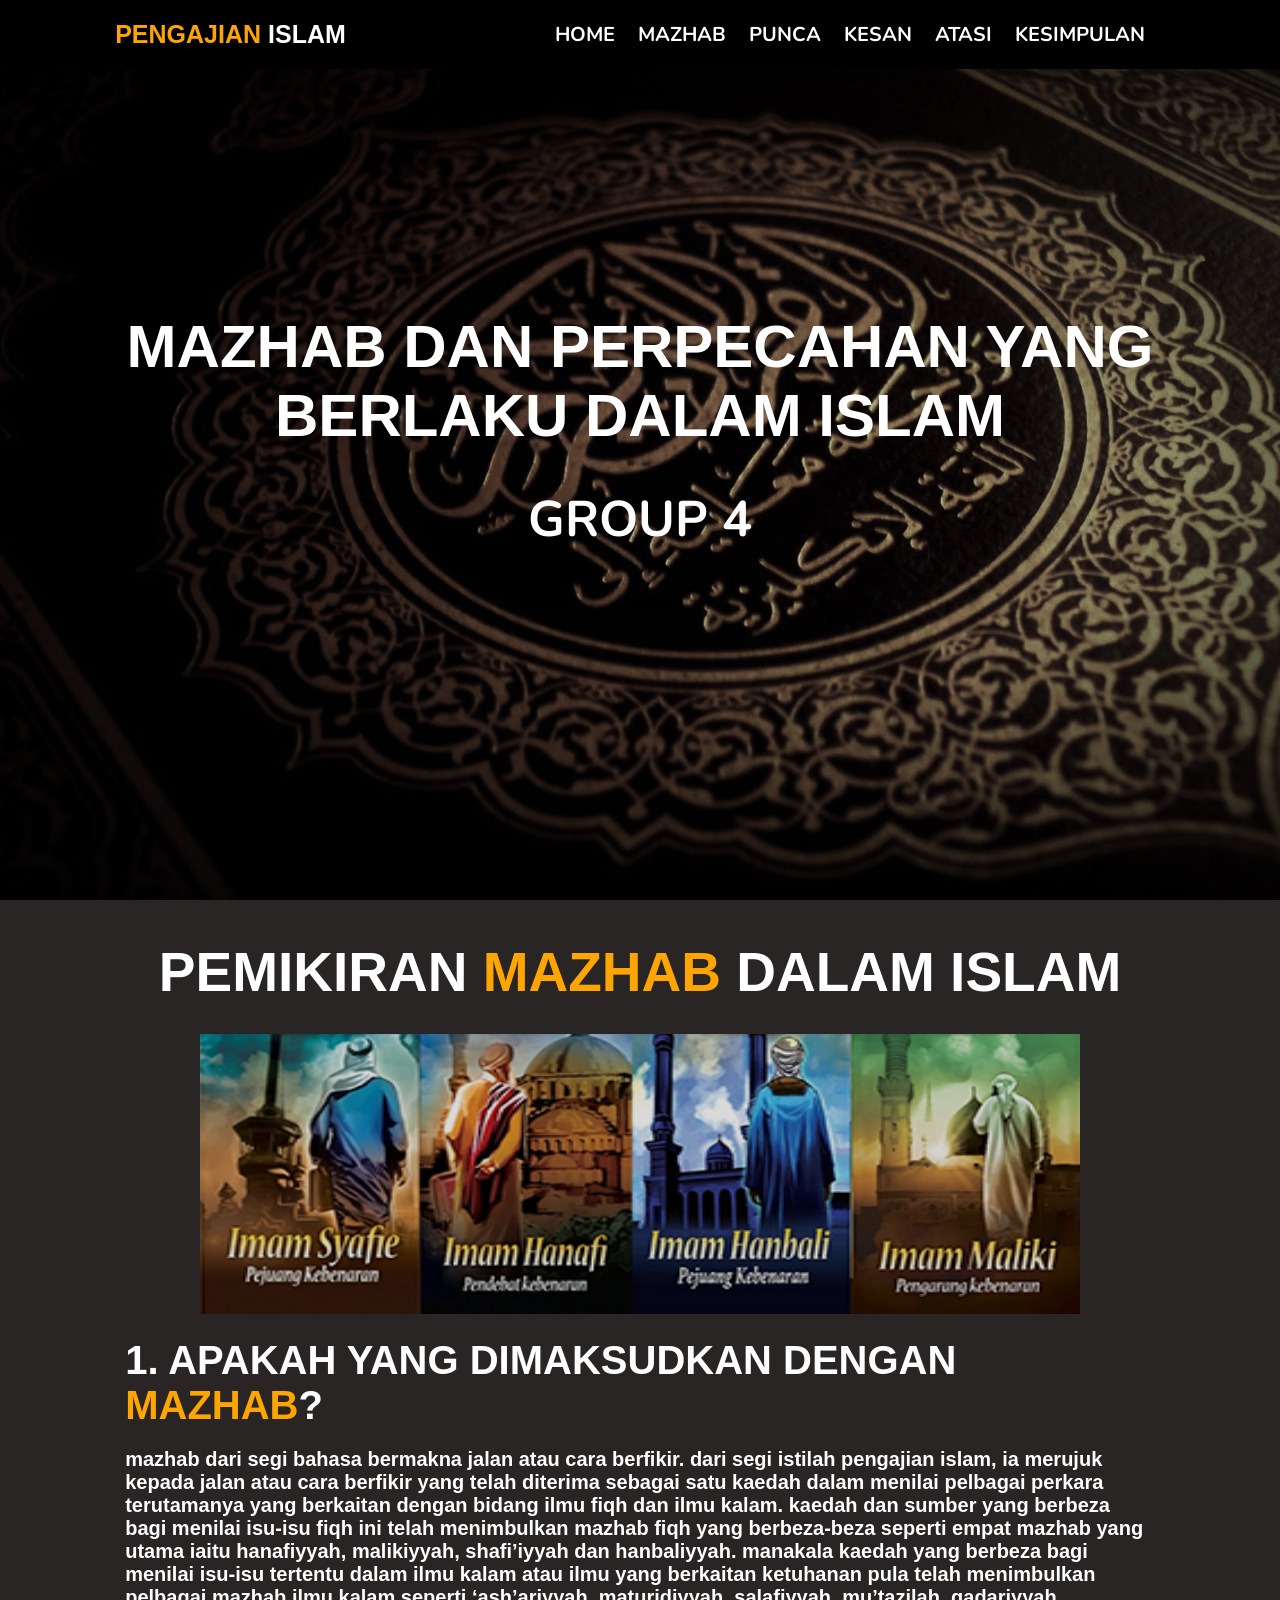
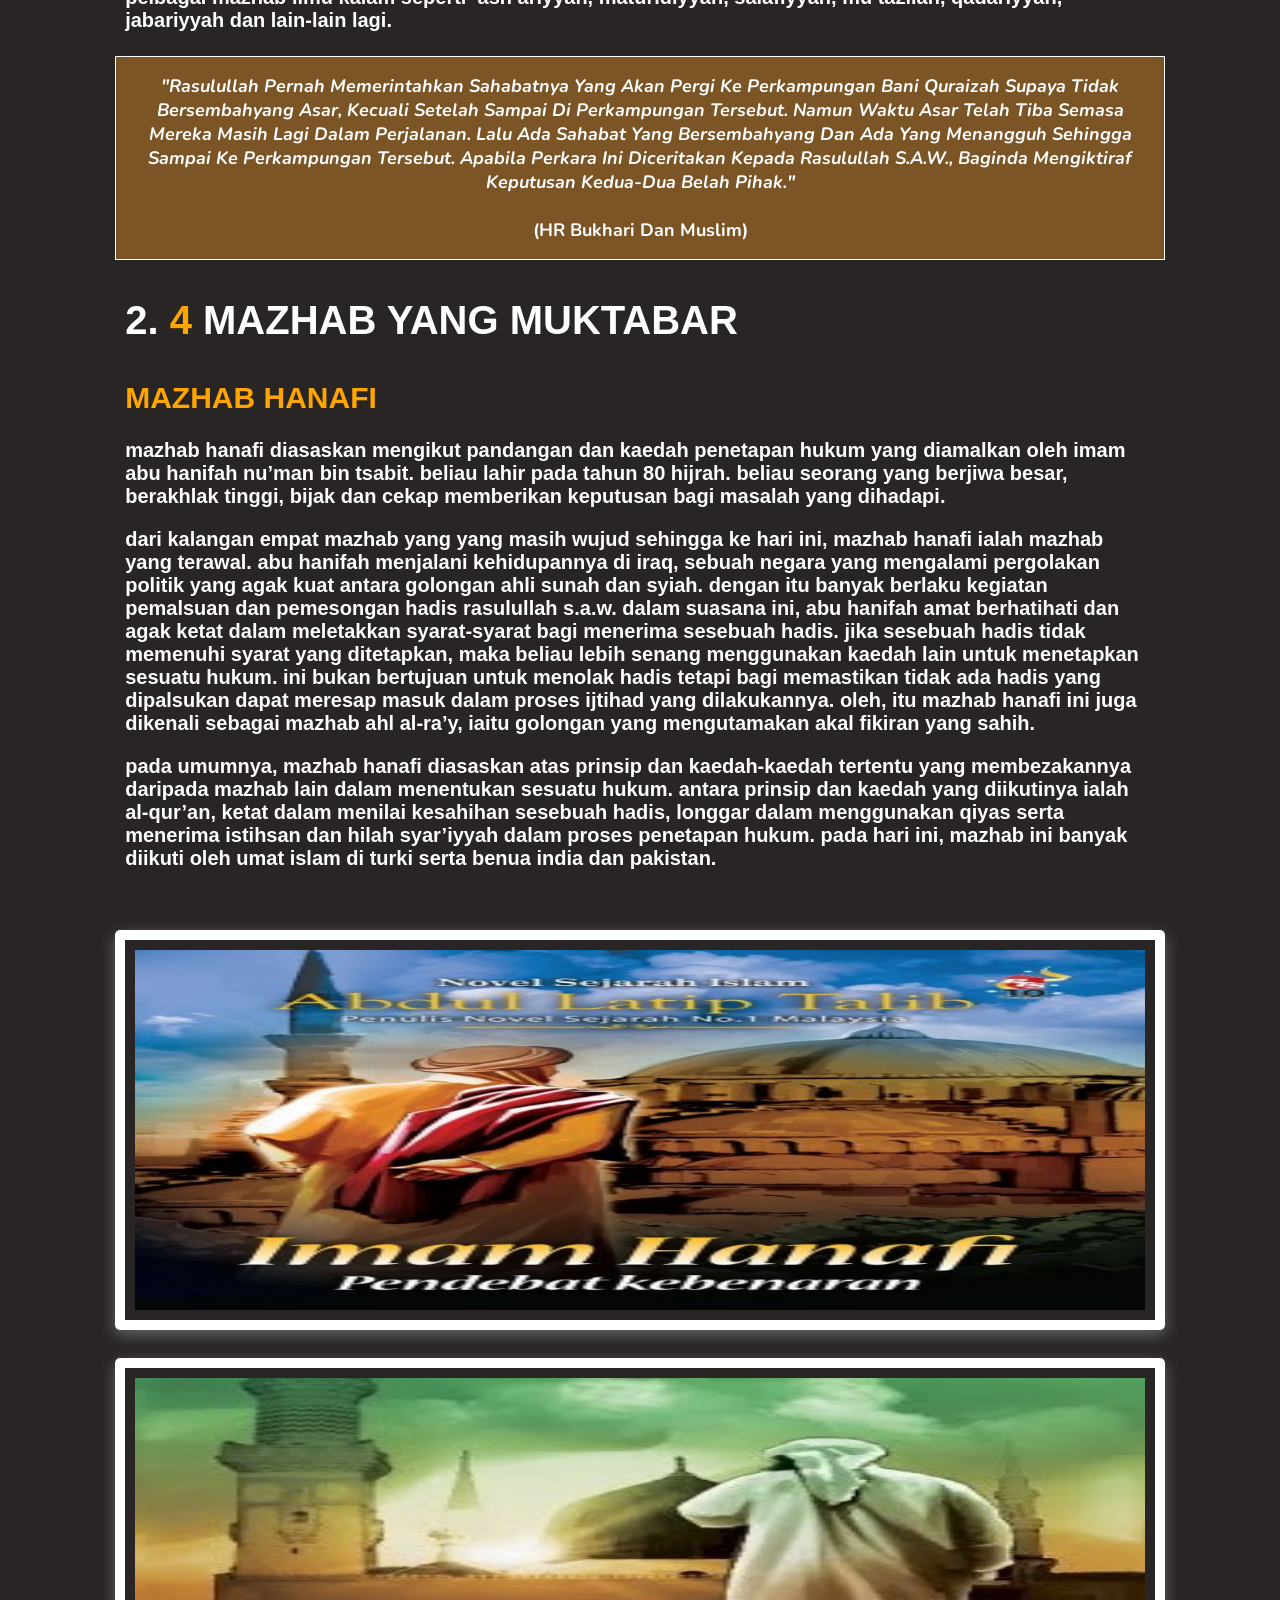
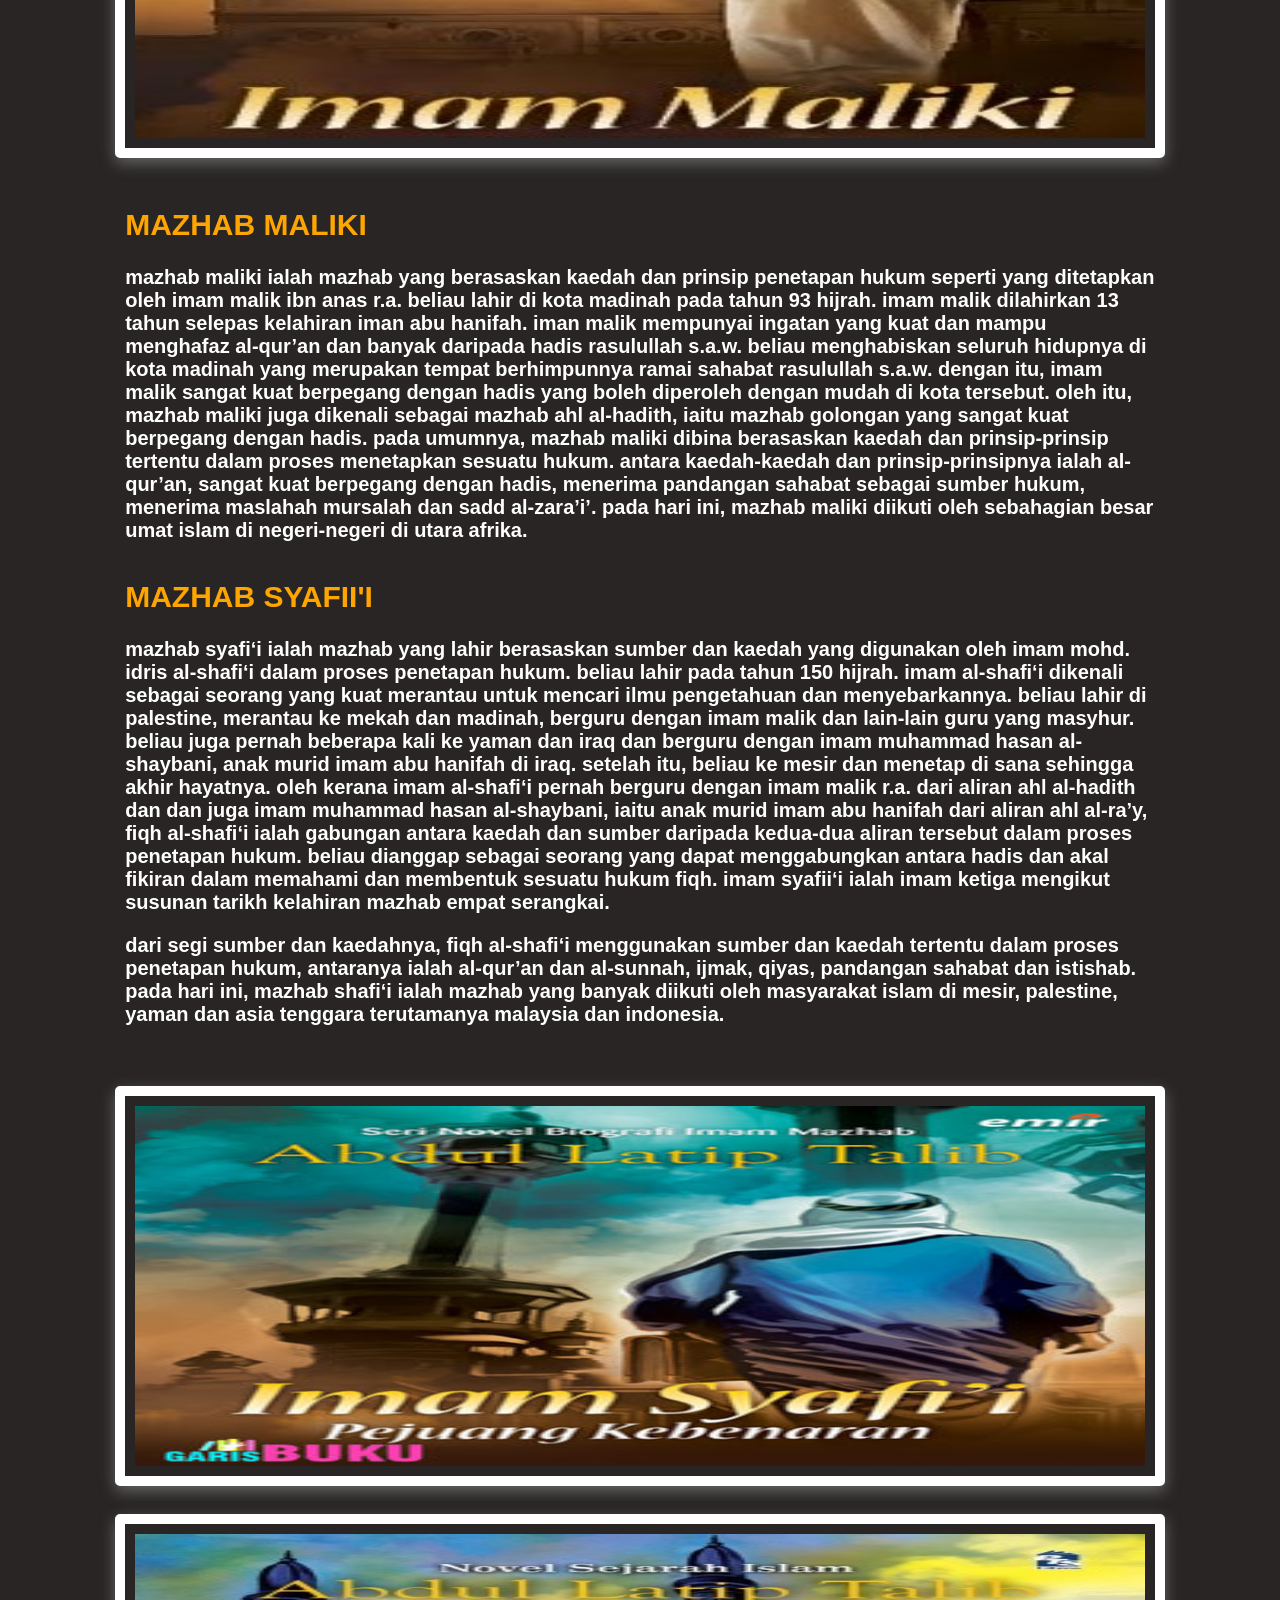
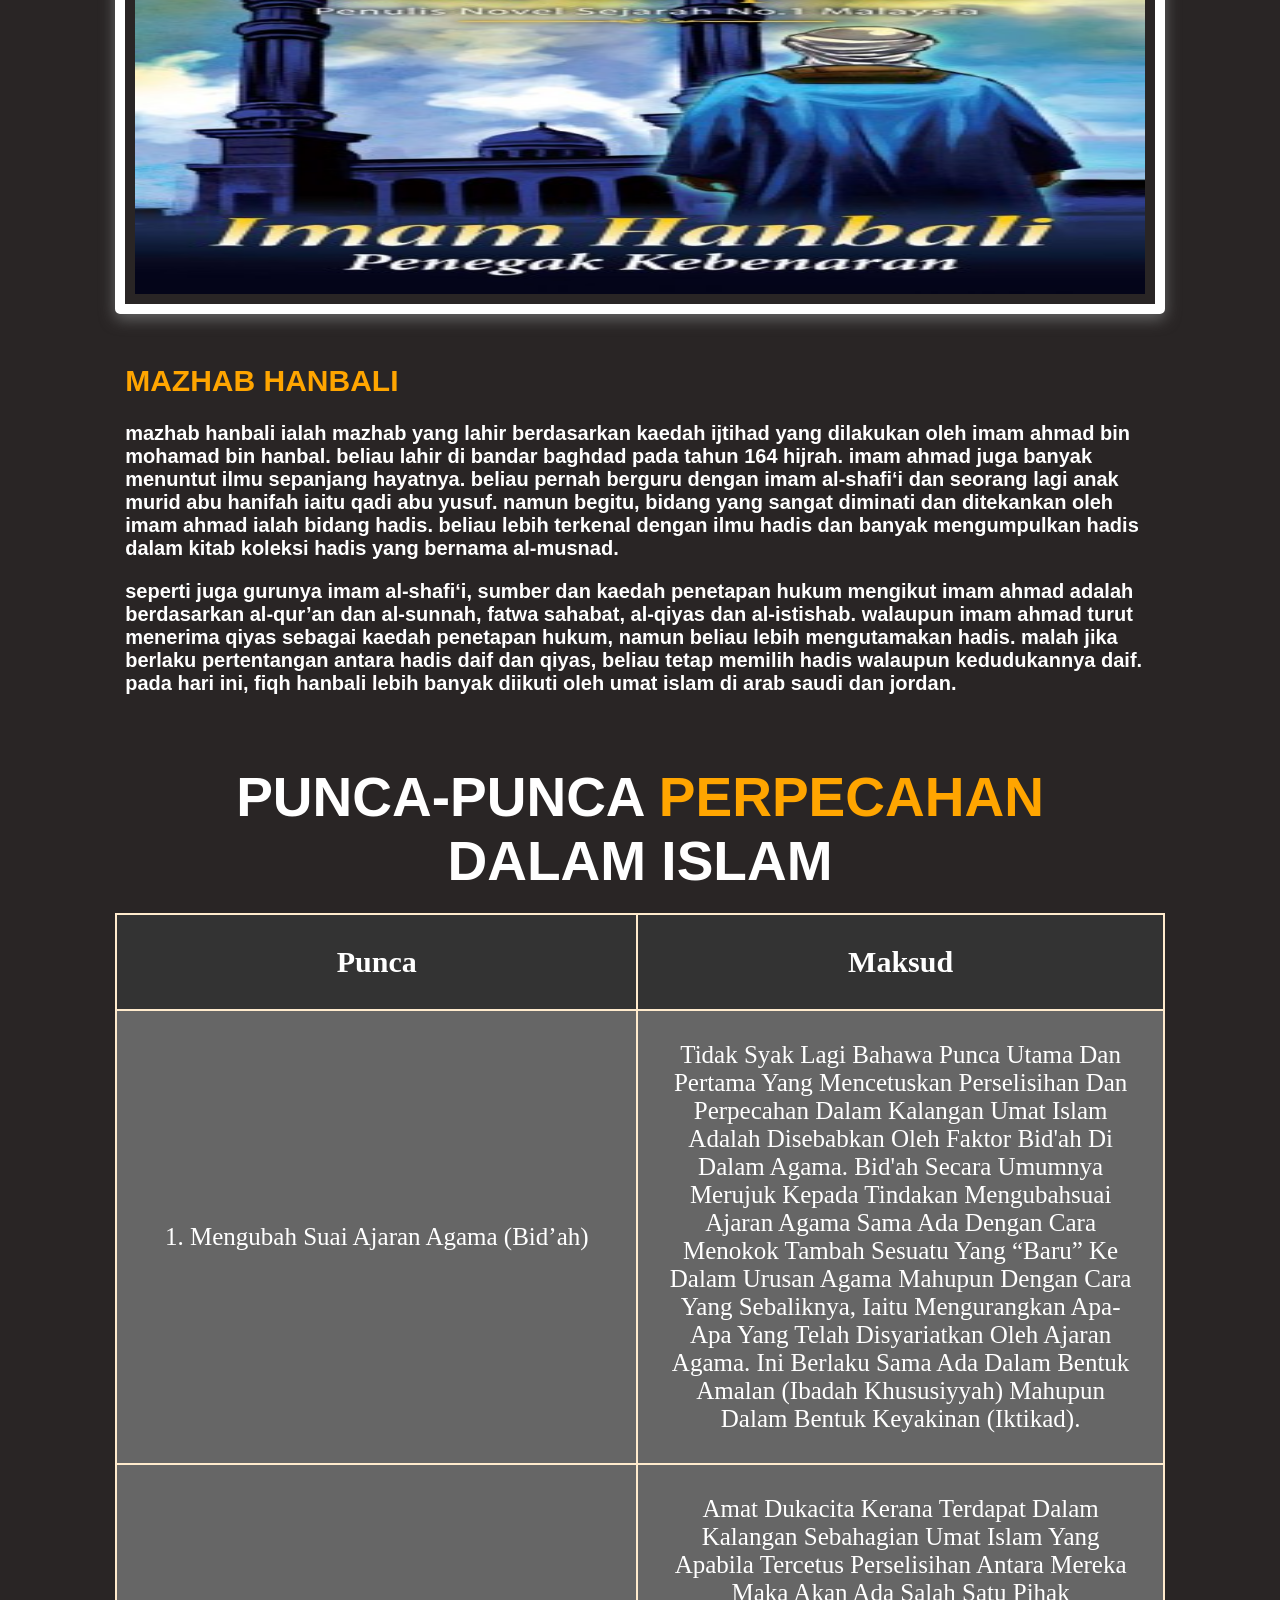
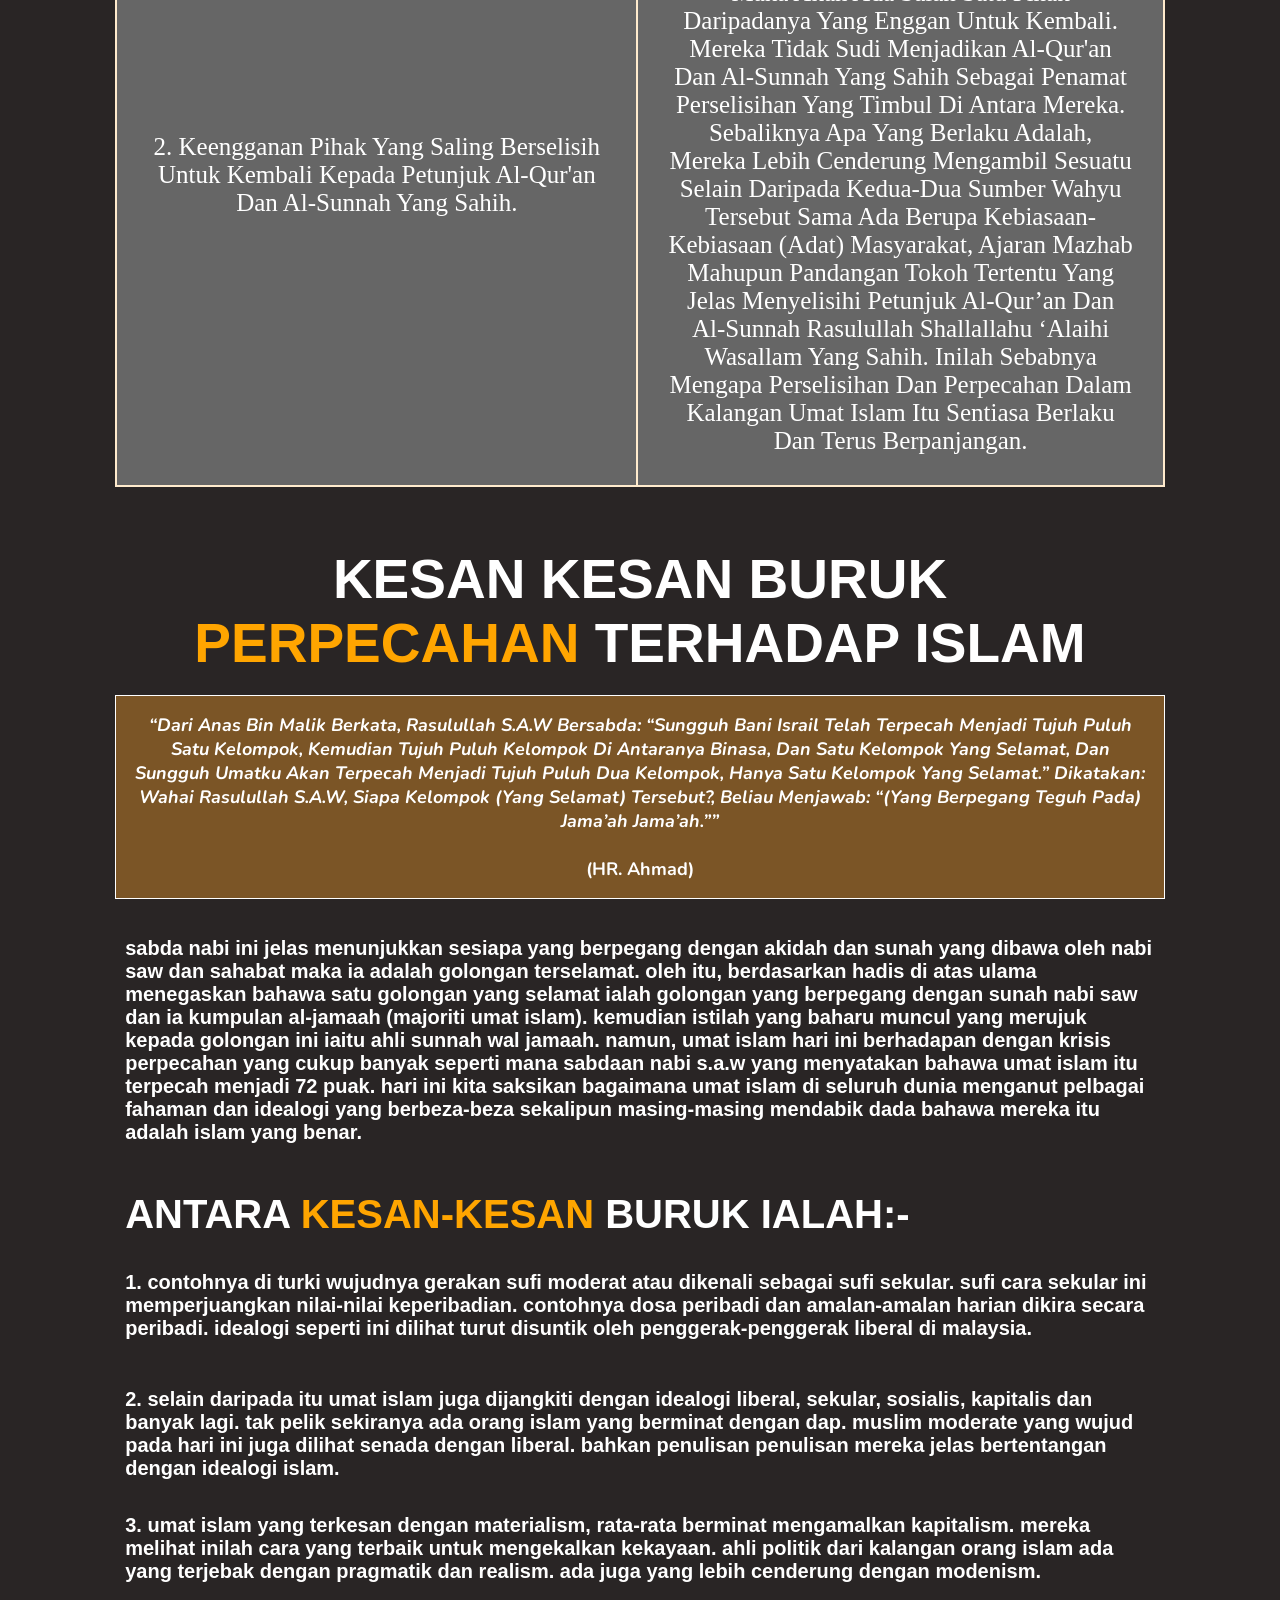
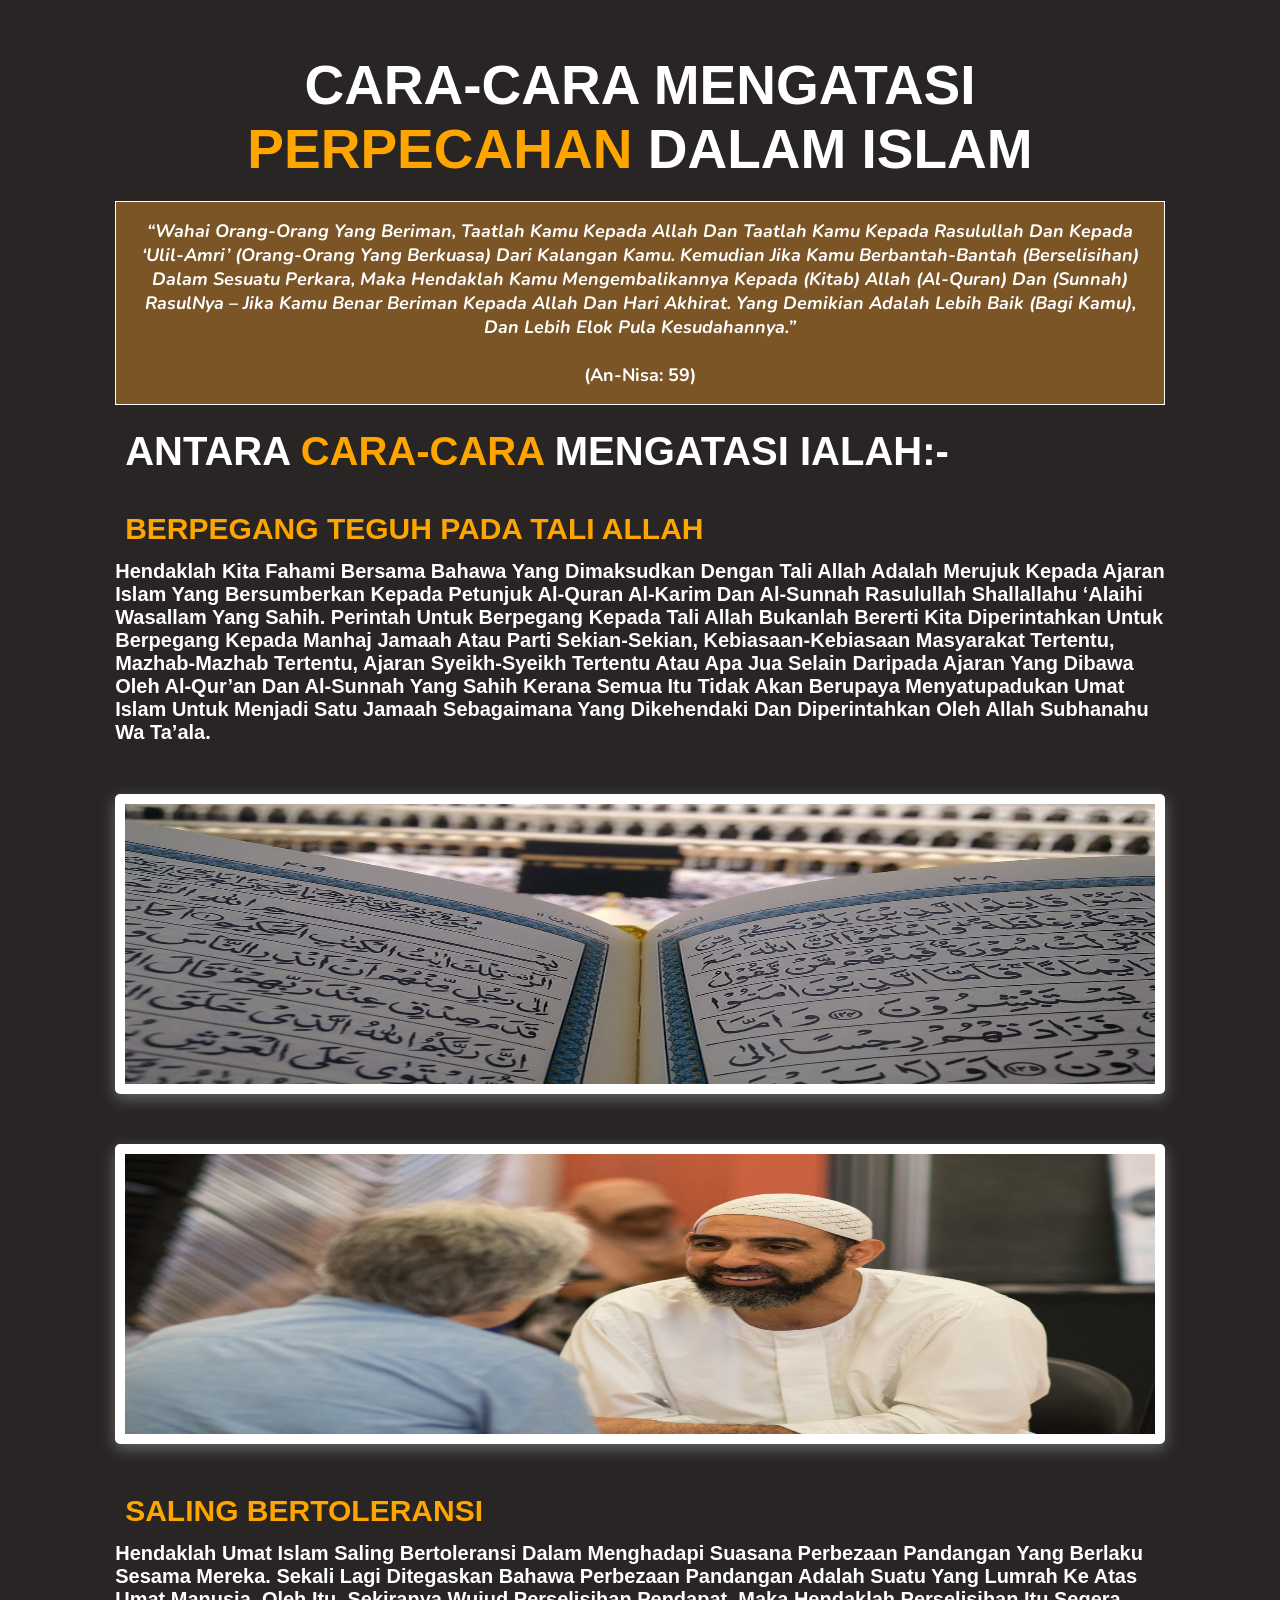
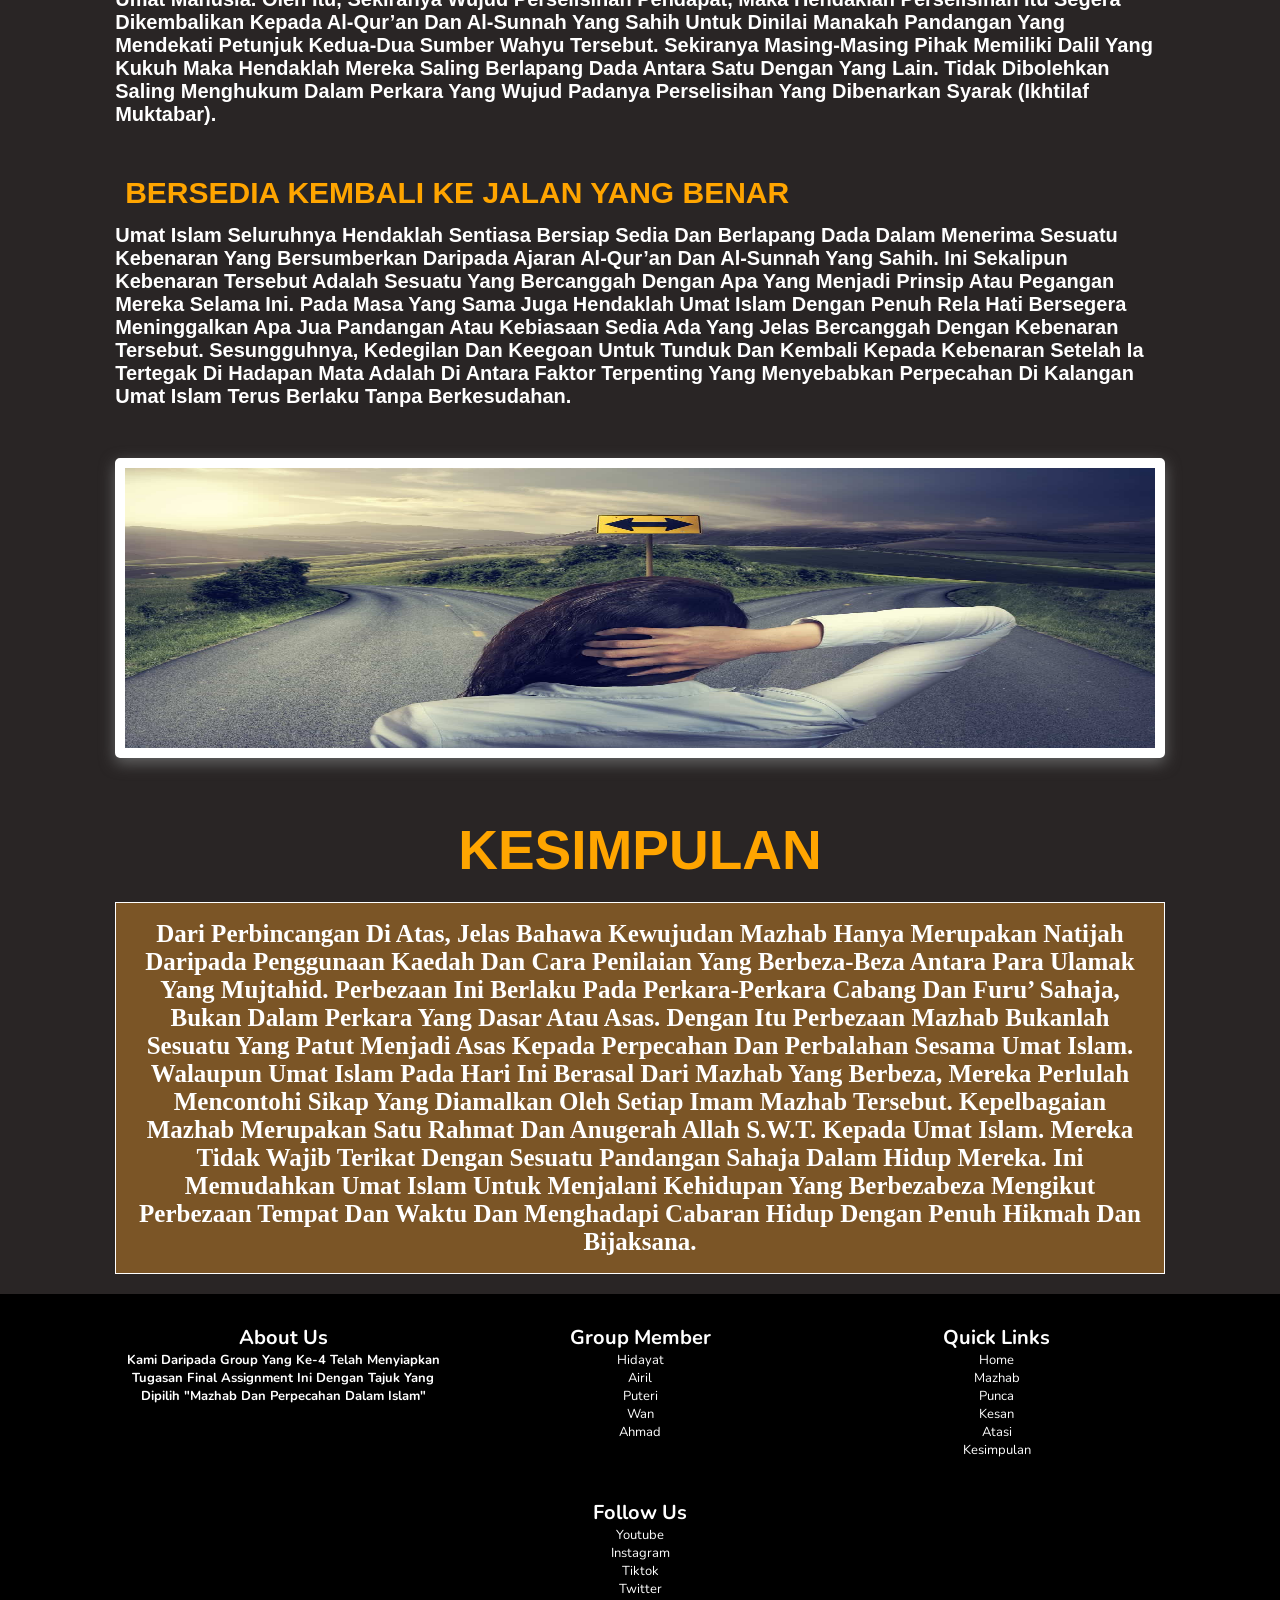
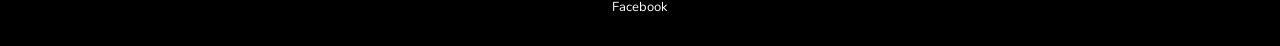
<file: index.html>
<!DOCTYPE html>
<html>
  <head>
    <title>Pengajian Islam</title>
    <link rel="stylesheet" href="style.css" />
  </head>
  <body>
    <header>
        <a href="#" class="logo"><span>PENGAJIAN</span> ISLAM</a>
        <nav class="navbar">
            <a href="#home">HOME</a>
            <a href="#mazhab">MAZHAB</a>
            <a href="#punca">PUNCA</a>
            <a href="#kesan">KESAN</a>
            <a href="#atasi">ATASI</a>
            <a href="#kesimpulan">KESIMPULAN</a>
        </nav>
      </header>
      <section class="home" id="home">
        <div class="content">
            <h4>MAZHAB DAN PERPECAHAN YANG <br> BERLAKU DALAM ISLAM</h4>
            <p>GROUP 4</p>
        </div>
        <div class="img-container">
            <img src="Copy.jpg" alt="gambar power ni bos">
        </div>
    </section>
    <section class="mazhab" id="mazhab">
        <h1 class="heading">
            PEMIKIRAN <font color="orange">MAZHAB</font> DALAM ISLAM
        </h1>
        <center>
            <img src="sas.png" alt="imam">
        </center>
        <h2>1. APAKAH YANG DIMAKSUDKAN DENGAN <font color="orange">MAZHAB</font>?</h2>
        <p>Mazhab dari segi bahasa bermakna jalan atau cara berfikir. Dari segi istilah pengajian Islam, ia merujuk kepada jalan atau cara berfikir yang telah diterima sebagai satu kaedah dalam menilai pelbagai perkara terutamanya yang berkaitan dengan bidang ilmu fiqh dan ilmu kalam. Kaedah dan sumber yang berbeza bagi menilai isu-isu fiqh ini telah menimbulkan mazhab fiqh yang berbeza-beza seperti empat mazhab yang utama iaitu Hanafiyyah, Malikiyyah, Shafi’iyyah dan Hanbaliyyah. Manakala kaedah yang berbeza bagi menilai isu-isu tertentu dalam ilmu kalam atau ilmu yang berkaitan ketuhanan pula telah menimbulkan pelbagai mazhab ilmu kalam seperti ‘Ash’ariyyah, Maturidiyyah, Salafiyyah, Mu’tazilah, Qadariyyah, Jabariyyah dan lain-lain lagi.</p>
        <br>
        <center>
        <table>
            <tr>
                <td>
            <i>"Rasulullah pernah memerintahkan Sahabatnya yang akan pergi ke perkampungan Bani Quraizah supaya tidak bersembahyang asar, kecuali setelah sampai di perkampungan tersebut. Namun waktu asar telah tiba semasa mereka masih lagi dalam perjalanan. Lalu ada sahabat yang bersembahyang dan ada yang menangguh sehingga sampai ke perkampungan tersebut. Apabila perkara ini diceritakan kepada Rasulullah s.a.w., Baginda mengiktiraf keputusan kedua-dua belah pihak."</i> <br>
            <br> (HR Bukhari dan Muslim)
            </td>
            </tr>
        </table>
        </center>
        <br>
        <br>
        <h2>2. <font color="orange">4</font> MAZHAB YANG MUKTABAR</h2>
        <br>
        <br>
        <div class="row">
            <div class="paragraph">
                <h3><font color="orange">MAZHAB HANAFI</font></h3>
                <br>
                <p>Mazhab Hanafi diasaskan mengikut pandangan dan kaedah penetapan hukum yang diamalkan oleh Imam Abu Hanifah Nu’man bin Tsabit. Beliau lahir pada tahun 80 Hijrah. Beliau seorang yang berjiwa besar, berakhlak tinggi, bijak dan cekap memberikan keputusan bagi masalah yang dihadapi.
                </p>
                <p>
                Dari kalangan empat mazhab yang yang masih wujud sehingga ke hari ini, mazhab Hanafi ialah mazhab yang terawal. Abu Hanifah menjalani kehidupannya di Iraq, sebuah negara yang mengalami pergolakan politik yang agak kuat antara golongan ahli sunah dan syiah. Dengan itu banyak berlaku kegiatan pemalsuan dan pemesongan hadis Rasulullah s.a.w. Dalam suasana ini, Abu Hanifah amat berhatihati dan agak ketat dalam meletakkan syarat-syarat bagi menerima sesebuah hadis. Jika sesebuah hadis tidak memenuhi syarat yang ditetapkan, maka beliau lebih senang menggunakan kaedah lain untuk menetapkan sesuatu hukum. Ini bukan bertujuan untuk menolak hadis tetapi bagi memastikan tidak ada hadis yang dipalsukan dapat meresap masuk dalam proses ijtihad yang dilakukannya. Oleh, itu Mazhab Hanafi ini juga dikenali sebagai mazhab ahl al-Ra’y, iaitu golongan yang mengutamakan akal fikiran yang sahih.
                </p>
                <p> Pada umumnya, Mazhab Hanafi diasaskan atas prinsip dan kaedah-kaedah tertentu yang membezakannya daripada mazhab lain dalam menentukan sesuatu hukum. Antara prinsip dan kaedah yang diikutinya ialah al-Qur’an, ketat dalam menilai kesahihan sesebuah hadis, longgar dalam menggunakan qiyas serta menerima istihsan dan hilah syar’iyyah dalam proses penetapan hukum. Pada hari ini, mazhab ini banyak diikuti oleh umat Islam di Turki serta benua India dan Pakistan.</p>
            </div>
            <div class="img"> 
                <img src="imamhanafi.jpg" alt="">
            </div>
        </div>
        <br>
        <br>
        <div class="row">
            <div class="img"> 
                <img src="imammaliki.jpg" alt="">
            </div>
            <div class="paragraph">
                <h3><font color="orange">MAZHAB MALIKI</font></h3>
                <br>
                <p>Mazhab Maliki ialah mazhab yang berasaskan kaedah dan prinsip penetapan hukum seperti yang ditetapkan oleh Imam Malik ibn Anas r.a. Beliau lahir di kota Madinah pada tahun 93 Hijrah. Imam Malik dilahirkan 13 tahun selepas kelahiran Iman Abu Hanifah. Iman Malik mempunyai ingatan yang kuat dan mampu menghafaz al-Qur’an dan banyak daripada hadis Rasulullah s.a.w. Beliau menghabiskan seluruh hidupnya di kota Madinah yang merupakan tempat berhimpunnya ramai Sahabat Rasulullah s.a.w. Dengan itu, Imam Malik sangat kuat berpegang dengan hadis yang boleh diperoleh dengan mudah di kota tersebut. Oleh itu, mazhab Maliki juga dikenali sebagai mazhab ahl al-Hadith, iaitu mazhab golongan yang sangat kuat berpegang dengan hadis. Pada umumnya, mazhab Maliki dibina berasaskan kaedah dan prinsip-prinsip tertentu dalam proses menetapkan sesuatu hukum. Antara kaedah-kaedah dan prinsip-prinsipnya ialah al-Qur’an, sangat kuat berpegang dengan hadis, menerima pandangan sahabat sebagai sumber hukum, menerima maslahah mursalah dan sadd al-zara’i’. Pada hari ini, mazhab Maliki diikuti oleh sebahagian besar umat Islam di negeri-negeri di utara Afrika.</p>
            </div>
        </div>
         <br>
         <br>
        <div class="row">
            <div class="paragraph">
                <h3><font color="orange">MAZHAB SYAFII'I</font></h3>
                <br>
                <p>Mazhab Syafi‘i ialah mazhab yang lahir berasaskan sumber dan kaedah yang digunakan oleh Imam Mohd. Idris al-Shafi‘i dalam proses penetapan hukum. Beliau lahir pada tahun 150 Hijrah. Imam al-Shafi‘i dikenali sebagai seorang yang kuat merantau untuk mencari ilmu pengetahuan dan menyebarkannya. Beliau lahir di Palestine, merantau ke Mekah dan Madinah, berguru dengan Imam Malik dan lain-lain guru yang masyhur. Beliau juga pernah beberapa kali ke Yaman dan Iraq dan berguru dengan Imam Muhammad Hasan al-Shaybani, anak murid Imam Abu Hanifah di Iraq. Setelah itu, beliau ke Mesir dan menetap di sana sehingga akhir hayatnya. Oleh kerana Imam al-Shafi‘i pernah berguru dengan Imam Malik r.a. dari aliran ahl al-Hadith dan dan juga Imam Muhammad Hasan al-Shaybani, iaitu anak murid Imam Abu Hanifah dari aliran ahl al-Ra’y, fiqh al-Shafi‘i ialah gabungan antara kaedah dan sumber daripada kedua-dua aliran tersebut dalam proses penetapan hukum. Beliau dianggap sebagai seorang yang dapat menggabungkan antara hadis dan akal fikiran dalam memahami dan membentuk sesuatu hukum fiqh. Imam Syafii‘i ialah imam ketiga mengikut susunan tarikh kelahiran mazhab empat serangkai.
                </p>
                <p>
                    Dari segi sumber dan kaedahnya, fiqh al-Shafi‘i menggunakan sumber dan kaedah tertentu dalam proses penetapan hukum, antaranya ialah al-Qur’an dan al-Sunnah, ijmak, qiyas, pandangan Sahabat dan istishab. Pada hari ini, mazhab Shafi‘i ialah mazhab yang banyak diikuti oleh masyarakat Islam di Mesir, Palestine, Yaman dan Asia Tenggara terutamanya Malaysia dan Indonesia.
                </p>
            </div>
            <div class="img"> 
                <img src="imamsyafii.jpg" alt="">
            </div>
        </div>
        <br>
        <br>
        <div class="row">
            <div class="img"> 
                <img src="imamhanbali.jpg" alt="">
            </div>
            <div class="paragraph">
                <h3><font color="orange">MAZHAB HANBALI</font></h3>
                <br>
                <p>Mazhab Hanbali ialah mazhab yang lahir berdasarkan kaedah ijtihad yang dilakukan oleh Imam Ahmad bin Mohamad bin Hanbal. Beliau lahir di bandar Baghdad pada tahun 164 Hijrah. Imam Ahmad juga banyak menuntut ilmu sepanjang hayatnya. Beliau pernah berguru dengan Imam al-Shafi‘i dan seorang lagi anak murid Abu Hanifah iaitu Qadi Abu Yusuf. Namun begitu, bidang yang sangat diminati dan ditekankan oleh Imam Ahmad ialah bidang hadis. Beliau lebih terkenal dengan ilmu hadis dan banyak mengumpulkan hadis dalam kitab koleksi hadis yang bernama al-Musnad.</p>
                <p>Seperti juga gurunya Imam al-Shafi‘i, sumber dan kaedah penetapan hukum mengikut Imam Ahmad adalah berdasarkan al-Qur’an dan al-Sunnah, fatwa Sahabat, al-qiyas dan al-istishab. Walaupun Imam Ahmad turut menerima qiyas sebagai kaedah penetapan hukum, namun beliau lebih mengutamakan hadis. Malah jika berlaku pertentangan antara hadis daif dan qiyas, beliau tetap memilih hadis walaupun kedudukannya daif. Pada hari ini, fiqh Hanbali lebih banyak diikuti oleh umat Islam di Arab Saudi dan Jordan.</p>
            </div>
        </div>
    </section>
    <section class="punca" id="punca">
        <h1 class="heading">
            PUNCA-PUNCA <font color="orange">PERPECAHAN</font> DALAM ISLAM
        </h1>
        <center>
        <table>
            <tr>
                <th>Punca</th>
                <th>Maksud</th>
            </tr>
            <tr>
                <td>1. Mengubah suai ajaran agama (bid’ah)</td>
                <td>Tidak syak lagi bahawa punca utama dan pertama yang mencetuskan perselisihan dan perpecahan dalam kalangan umat Islam adalah disebabkan oleh faktor bid'ah di dalam agama. Bid'ah secara umumnya merujuk kepada tindakan mengubahsuai ajaran agama sama ada dengan cara menokok tambah sesuatu yang “baru” ke dalam urusan agama mahupun dengan cara yang sebaliknya, iaitu mengurangkan apa-apa yang telah disyariatkan oleh ajaran agama. Ini berlaku sama ada dalam bentuk amalan (ibadah khususiyyah) mahupun dalam bentuk keyakinan (iktikad).</td>
            </tr>
            <tr>
                <td>2. Keengganan pihak yang saling berselisih untuk kembali kepada petunjuk al-Qur'an dan al-Sunnah yang sahih.</td>
                <td>Amat dukacita kerana terdapat dalam kalangan sebahagian umat Islam yang apabila tercetus perselisihan antara mereka maka akan ada salah satu pihak daripadanya yang enggan untuk kembali. Mereka tidak sudi menjadikan al-Qur'an dan al-Sunnah yang sahih sebagai penamat perselisihan yang timbul di antara mereka. Sebaliknya apa yang berlaku adalah, mereka lebih cenderung mengambil sesuatu selain daripada kedua-dua sumber wahyu tersebut sama ada berupa kebiasaan-kebiasaan (adat) masyarakat, ajaran mazhab mahupun pandangan tokoh tertentu yang jelas menyelisihi petunjuk al-Qur’an dan al-Sunnah Rasulullah shallallahu ‘alaihi wasallam yang sahih. Inilah sebabnya mengapa perselisihan dan perpecahan dalam kalangan umat Islam itu sentiasa berlaku dan terus berpanjangan.</td>
            </tr>
        </table>
        </center>
    </section>
    <section class="kesan" id="kesan">
        <h1 class="heading">
            KESAN KESAN BURUK <font color="orange">PERPECAHAN</font> TERHADAP ISLAM
        </h1>
        <table>
            <tr>
                <td>
            <i>“Dari Anas bin Malik berkata, Rasulullah S.A.W bersabda: “Sungguh Bani Israil telah terpecah menjadi tujuh puluh satu kelompok, kemudian tujuh puluh kelompok di antaranya binasa, dan satu kelompok yang selamat, dan sungguh umatku akan terpecah menjadi tujuh puluh dua kelompok, hanya satu kelompok yang selamat.” Dikatakan: wahai Rasulullah S.A.W, siapa kelompok (yang selamat) tersebut?, beliau menjawab: “(yang berpegang teguh pada) jama’ah jama’ah.””</i> <br>
            <br> (HR. Ahmad)
            </td>
            </tr>
        </table>
        <br>
        <br>
        <p>Sabda Nabi ini jelas menunjukkan sesiapa yang berpegang dengan akidah dan sunah yang dibawa oleh Nabi SAW dan sahabat maka ia adalah golongan terselamat. Oleh itu, berdasarkan hadis di atas ulama menegaskan bahawa satu golongan yang selamat ialah golongan yang berpegang dengan sunah Nabi SAW dan ia kumpulan Al-Jamaah (majoriti umat Islam). Kemudian istilah yang baharu muncul yang merujuk kepada golongan ini iaitu Ahli Sunnah Wal Jamaah. Namun, umat Islam hari ini berhadapan dengan krisis perpecahan yang cukup banyak seperti mana Sabdaan Nabi S.A.W yang menyatakan bahawa umat Islam itu terpecah menjadi 72 puak. Hari ini kita saksikan bagaimana umat Islam di seluruh dunia menganut pelbagai fahaman dan idealogi yang berbeza-beza sekalipun masing-masing mendabik dada bahawa mereka itu adalah Islam yang benar.
        </p>
        <br>
        <br>
        <h2>ANTARA <font color="orange">KESAN-KESAN</font> BURUK IALAH:-</h2>
        <div class="row">
            <div class="paragraph">
                <br>
                <p>1. Contohnya di Turki wujudnya gerakan Sufi Moderat atau dikenali sebagai Sufi Sekular. Sufi cara Sekular ini memperjuangkan nilai-nilai keperibadian. Contohnya dosa peribadi dan amalan-amalan harian dikira secara peribadi. Idealogi seperti ini dilihat turut disuntik oleh penggerak-penggerak Liberal di Malaysia.
                </p>
            </div>
        </div>
        <br>
        <div class="row">
            <div class="paragraph">
                <br>
                <p>2. Selain daripada itu umat Islam juga dijangkiti dengan idealogi Liberal, Sekular, Sosialis, Kapitalis dan banyak lagi. Tak pelik sekiranya ada orang Islam yang berminat dengan DAP. Muslim Moderate yang wujud pada hari ini juga dilihat senada dengan Liberal. Bahkan penulisan penulisan mereka jelas bertentangan dengan idealogi Islam.
                </p>
            </div>
        </div>
        <div class="row">
            <div class="paragraph">
                <br>
                <p>3. Umat Islam yang terkesan dengan Materialism, rata-rata berminat mengamalkan Kapitalism. Mereka melihat inilah cara yang terbaik untuk mengekalkan kekayaan. Ahli politik dari kalangan orang Islam ada yang terjebak dengan pragmatik dan realism. Ada juga yang lebih cenderung dengan Modenism.
                </p>
            </div>
        </div> 
    </section>
    <section class="atasi" id="atasi">
        <h1 class="heading">
            CARA-CARA MENGATASI <font color="orange">PERPECAHAN</font> DALAM  ISLAM
        </h1>
        <table>
            <tr>
                <td>
            <i>“Wahai orang-orang yang beriman, taatlah kamu kepada Allah dan taatlah kamu kepada Rasulullah dan kepada ‘Ulil-Amri’ (orang-orang yang berkuasa) dari kalangan kamu. Kemudian jika kamu berbantah-bantah (berselisihan) dalam sesuatu perkara, maka hendaklah kamu mengembalikannya kepada (Kitab) Allah (al-Quran) dan (Sunnah) RasulNya – jika kamu benar beriman kepada Allah dan hari akhirat. Yang demikian adalah lebih baik (bagi kamu), dan lebih elok pula kesudahannya.”</i> <br>
            <br> (An-Nisa: 59)
            </td>
            </tr>
        </table>
        <br>
        <h2>ANTARA <font color="orange">CARA-CARA</font> MENGATASI IALAH:-</h2>
        <br>
        <br>
        <div class="row">
            <div class="paragraph">
                <h3><font color="orange">BERPEGANG TEGUH PADA TALI ALLAH</font></h3>
                <br>
                <p>Hendaklah kita fahami bersama bahawa yang dimaksudkan dengan tali Allah adalah merujuk kepada ajaran Islam yang bersumberkan kepada petunjuk al-Quran al-Karim dan al-Sunnah Rasulullah shallallahu ‘alaihi wasallam yang sahih. Perintah untuk berpegang kepada tali Allah bukanlah bererti kita diperintahkan untuk berpegang kepada manhaj jamaah atau parti sekian-sekian, kebiasaan-kebiasaan masyarakat tertentu, mazhab-mazhab tertentu, ajaran syeikh-syeikh tertentu atau apa jua selain daripada ajaran yang dibawa oleh al-Qur’an dan al-Sunnah yang sahih kerana semua itu tidak akan berupaya menyatupadukan umat Islam untuk menjadi satu jamaah sebagaimana yang dikehendaki dan diperintahkan oleh Allah Subhanahu wa Ta’ala.
                </p>
            </div>
            <div class="img"> 
                <img src="islamic.jpg" alt="">
            </div>
            <div class="row">
                <div class="img"> 
                    <img src="to.jpg" alt="">
                </div>
                <div class="paragraph">
                    <h3><font color="orange">SALING BERTOLERANSI</font></h3>
                    <br>
                    <p>Hendaklah umat Islam saling bertoleransi dalam menghadapi suasana perbezaan pandangan yang berlaku sesama mereka. Sekali lagi ditegaskan bahawa perbezaan pandangan adalah suatu yang lumrah ke atas umat manusia. Oleh itu, sekiranya wujud perselisihan pendapat, maka hendaklah perselisihan itu segera dikembalikan kepada al-Qur’an dan al-Sunnah yang sahih untuk dinilai manakah pandangan yang mendekati petunjuk kedua-dua sumber wahyu tersebut. Sekiranya masing-masing pihak memiliki dalil yang kukuh maka hendaklah mereka saling berlapang dada antara satu dengan yang lain. Tidak dibolehkan saling menghukum dalam perkara yang wujud padanya perselisihan yang dibenarkan syarak (ikhtilaf muktabar).</p>
                </div>
            </div>
            <div class="row">
            <div class="paragraph">
                <h3><font color="orange">BERSEDIA KEMBALI KE JALAN YANG BENAR</font></h3>
                <br>
                <p>Umat Islam seluruhnya hendaklah sentiasa bersiap sedia dan berlapang dada dalam menerima sesuatu kebenaran yang bersumberkan daripada ajaran al-Qur’an dan al-Sunnah yang sahih. Ini sekalipun kebenaran tersebut adalah sesuatu yang bercanggah dengan apa yang menjadi prinsip atau pegangan mereka selama ini. Pada masa yang sama juga hendaklah umat Islam dengan penuh rela hati bersegera meninggalkan apa jua pandangan atau kebiasaan sedia ada yang jelas bercanggah dengan kebenaran tersebut. Sesungguhnya, kedegilan dan keegoan untuk tunduk dan kembali kepada kebenaran setelah ia tertegak di hadapan mata adalah di antara faktor terpenting yang menyebabkan perpecahan di kalangan umat Islam terus berlaku tanpa berkesudahan.</p>
            </div>
            <div class="img"> 
                <img src="path.jpg" alt="">
            </div>
            </div>
            </div>
    </section>
    <section class="kesimpulan" id="kesimpulan">
        <h1 class="heading">
        <font color="orange">KESIMPULAN</font>
        </h1>
        <table>
            <tr>
                <td>
                    Dari perbincangan di atas, jelas bahawa kewujudan mazhab hanya merupakan natijah daripada penggunaan kaedah dan cara penilaian yang berbeza-beza antara para ulamak yang mujtahid. Perbezaan ini berlaku pada perkara-perkara cabang dan furu’ sahaja, bukan dalam perkara yang dasar atau asas. Dengan itu perbezaan mazhab bukanlah sesuatu yang patut menjadi asas kepada perpecahan dan perbalahan sesama umat Islam. Walaupun umat Islam pada hari ini berasal dari mazhab yang berbeza, mereka perlulah mencontohi sikap yang diamalkan oleh setiap imam mazhab tersebut. Kepelbagaian mazhab merupakan satu rahmat dan anugerah Allah s.w.t. kepada umat Islam. Mereka tidak wajib terikat dengan sesuatu pandangan sahaja dalam hidup mereka. Ini memudahkan umat Islam untuk menjalani kehidupan yang berbezabeza mengikut perbezaan tempat dan waktu dan menghadapi cabaran hidup dengan penuh hikmah dan bijaksana. <br>
            </td>
            </tr>
        </table>
    </section>
    <section class="footer">
        <div class="box-container">
            <div class="box">
                <h3>about us</h3>
                <p>kami daripada group yang ke-4 telah menyiapkan tugasan final assignment ini dengan tajuk yang dipilih "Mazhab dan perpecahan dalam islam"</p>
            </div>
            <div class="box">
                <h3>group member</h3>
                <a href="">Hidayat</a>
                <a href="">Airil</a>
                <a href="">Puteri</a>
                <a href="">Wan</a>
                <a href="">Ahmad</a>
            </div>
            <div class="box">
                <h3>quick links</h3>
                <a href="#home">home</a>
                <a href="#mazhab">mazhab</a>
                <a href="#punca">punca</a>
                <a href="#kesan">kesan</a>
                <a href="#atasi">atasi</a>
				<a href="#kesimpulan">kesimpulan</a>
            </div>
            <div class="box">
                <h3>follow us</h3>
                <a href="#">youtube</a>
                <a href="#">instagram</a>
                <a href="#">tiktok</a>
                <a href="#">twitter</a>
                <a href="#">facebook</a>
            </div>
        </div>
    </section>
  </body>
</html>
</file>
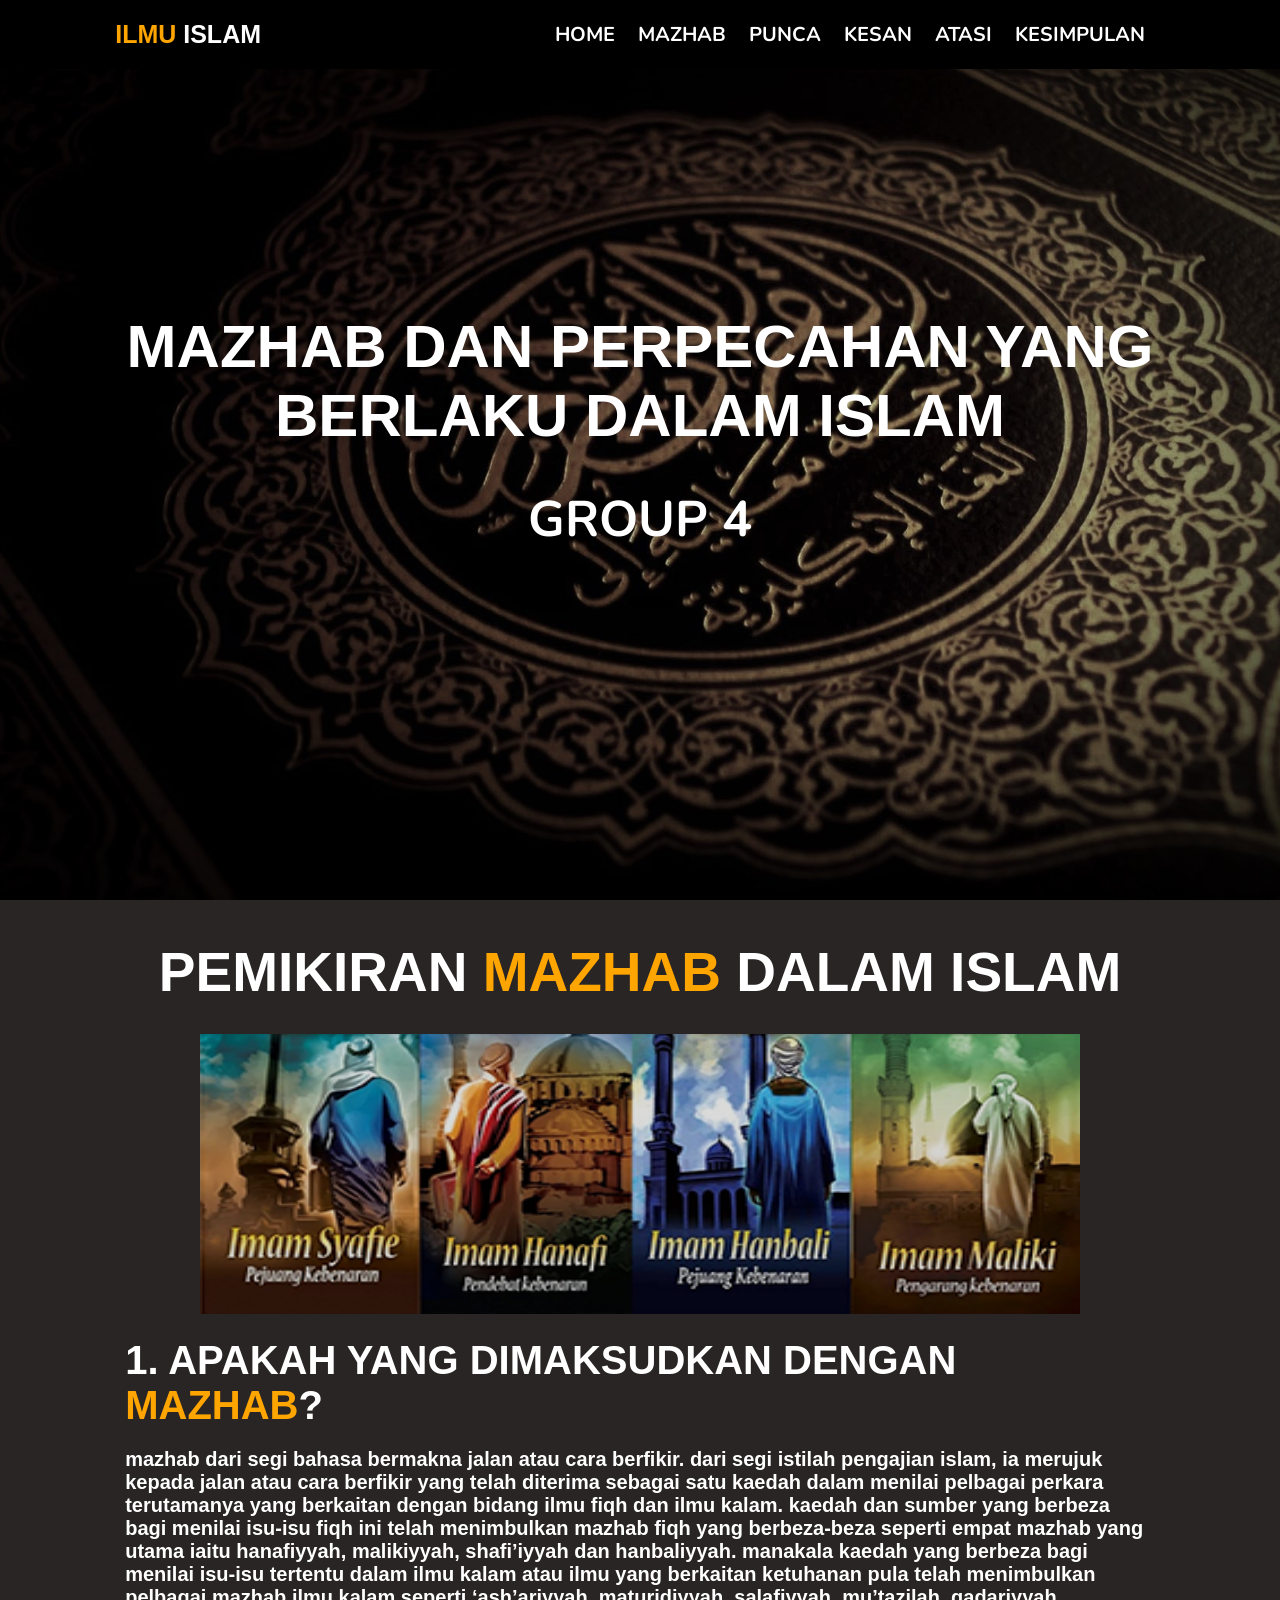
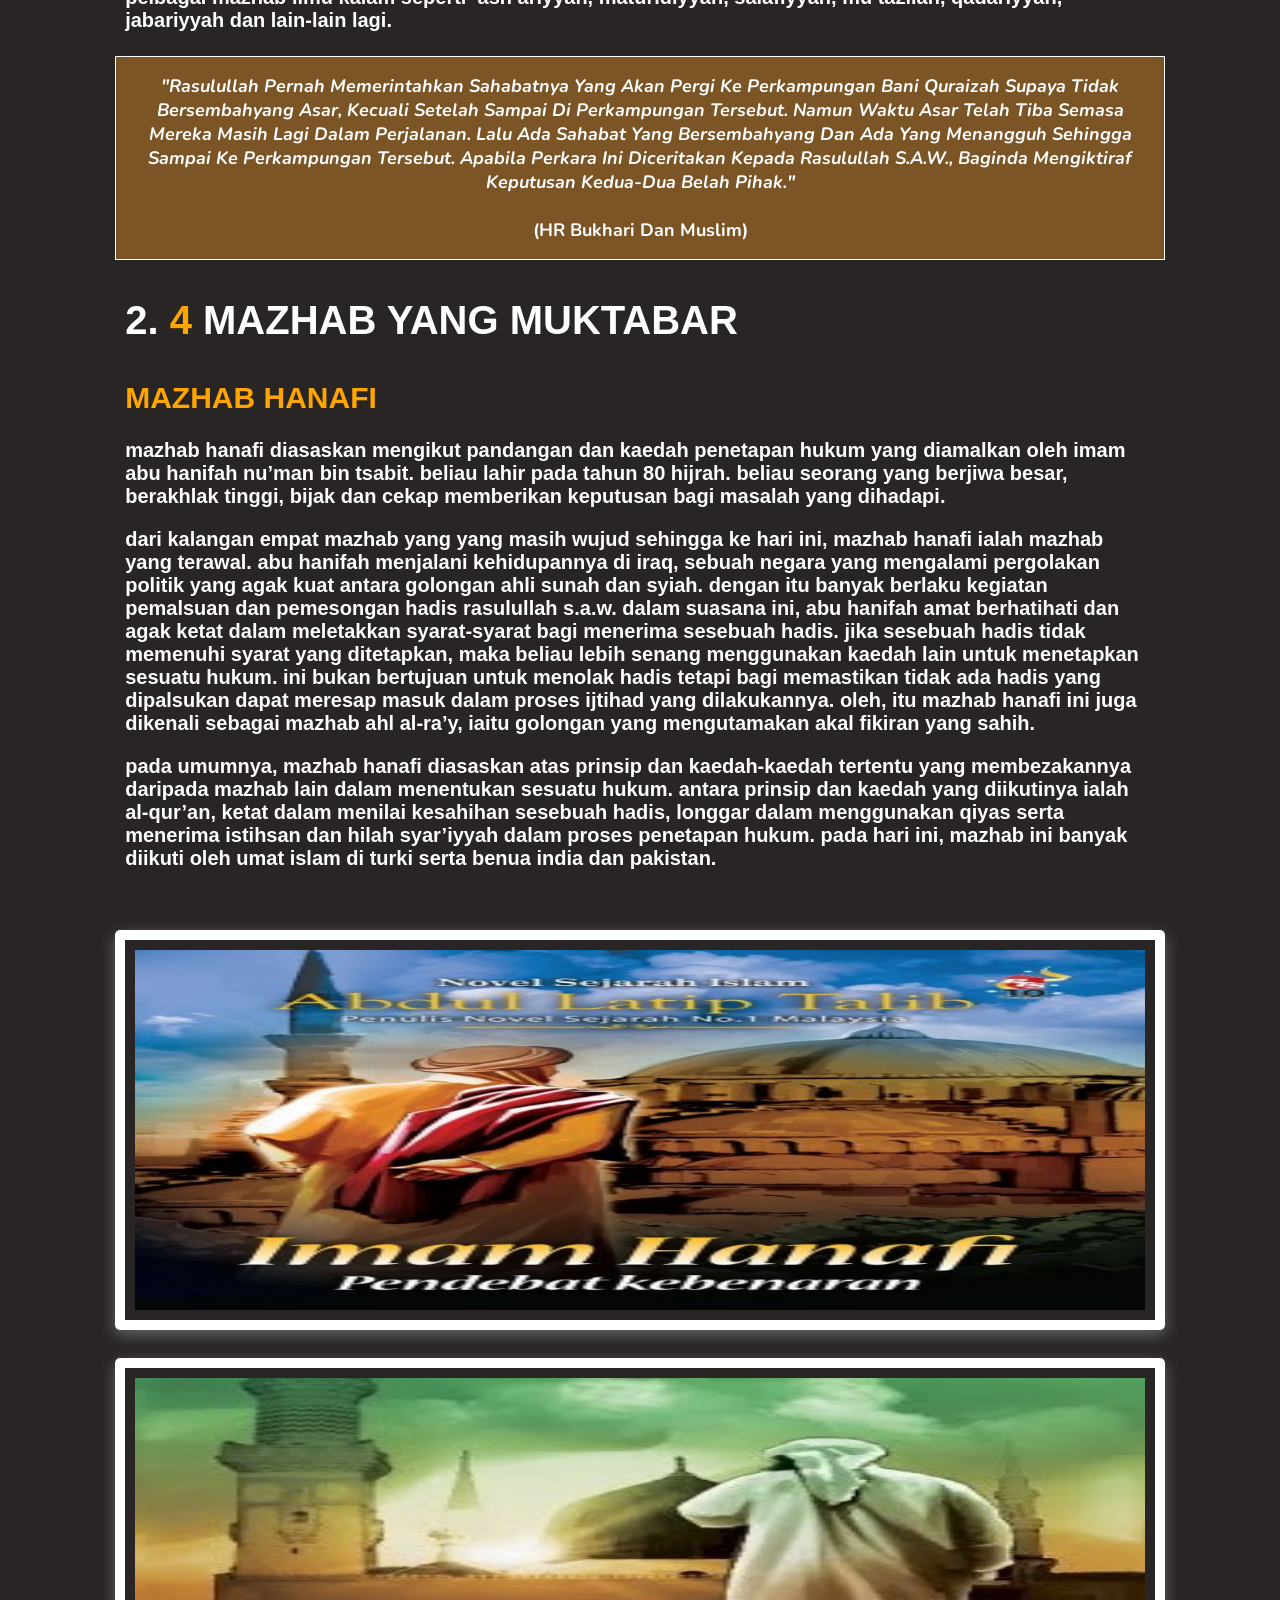
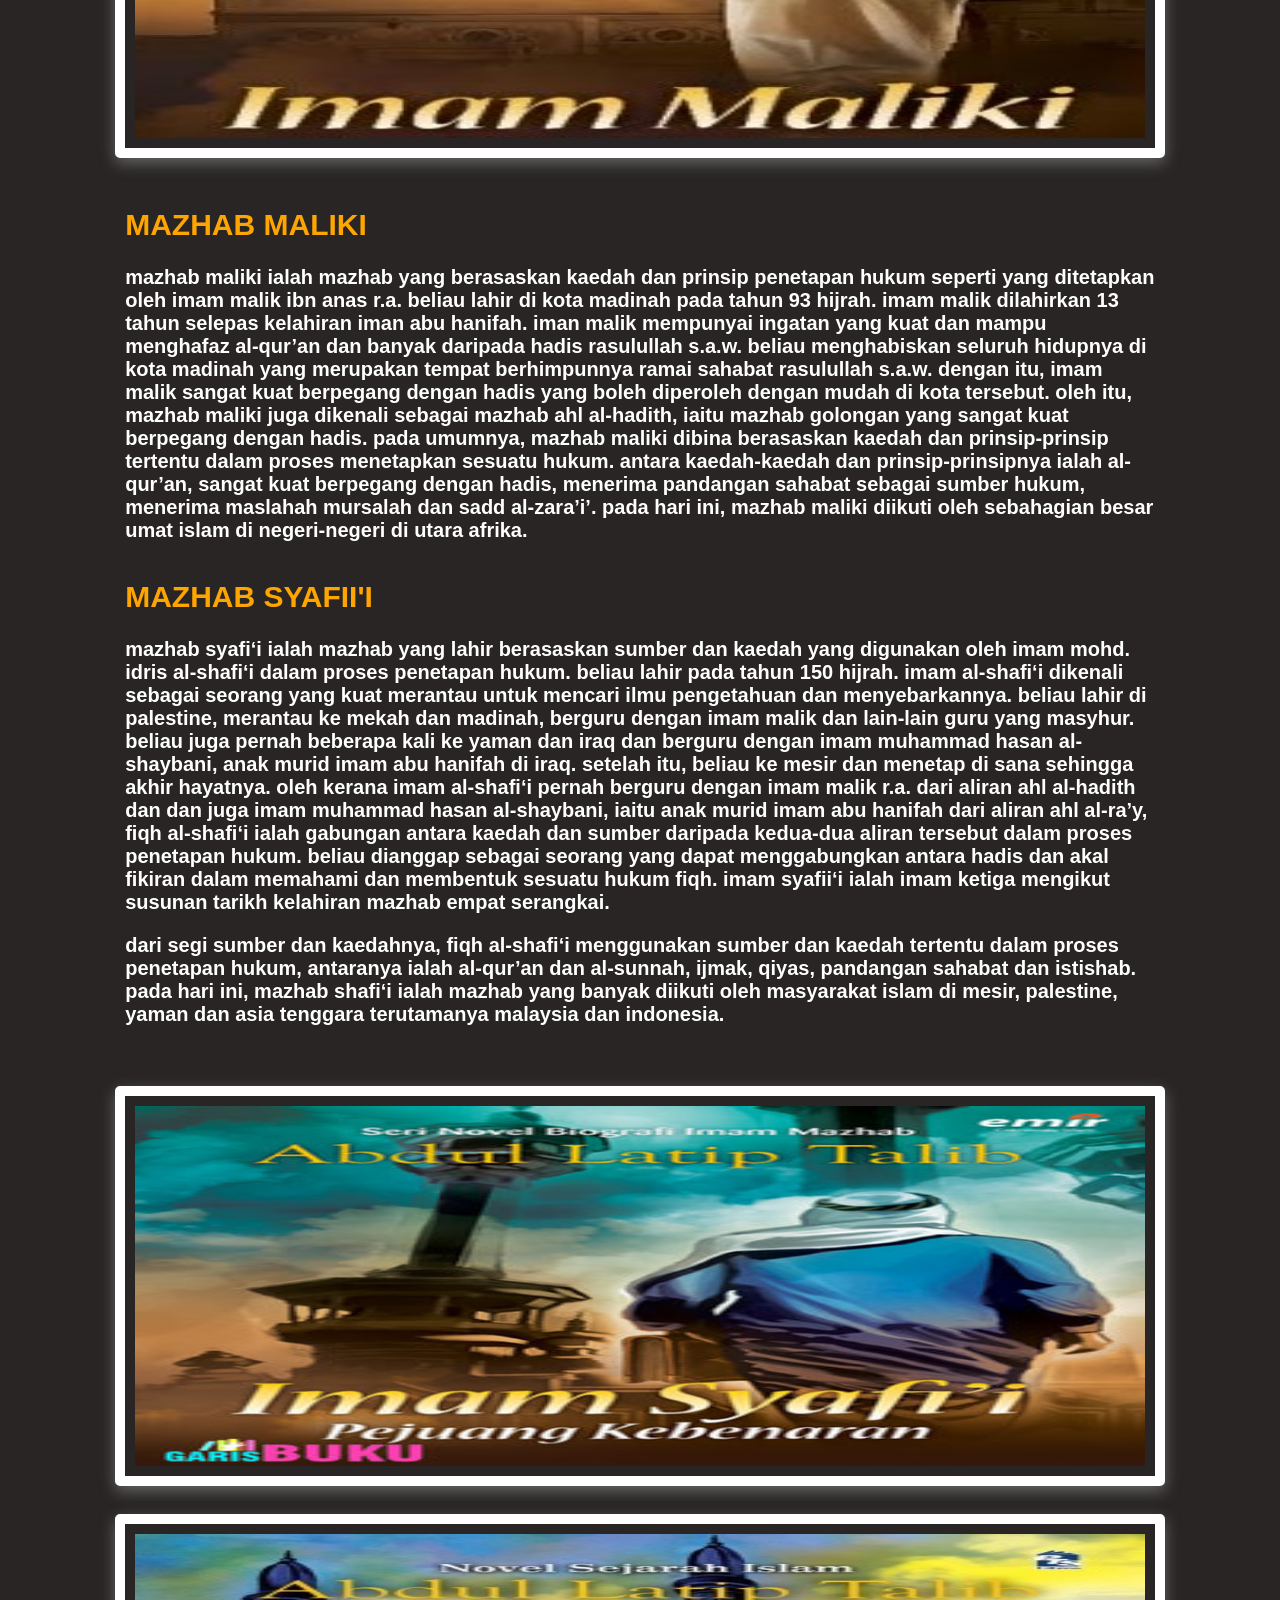
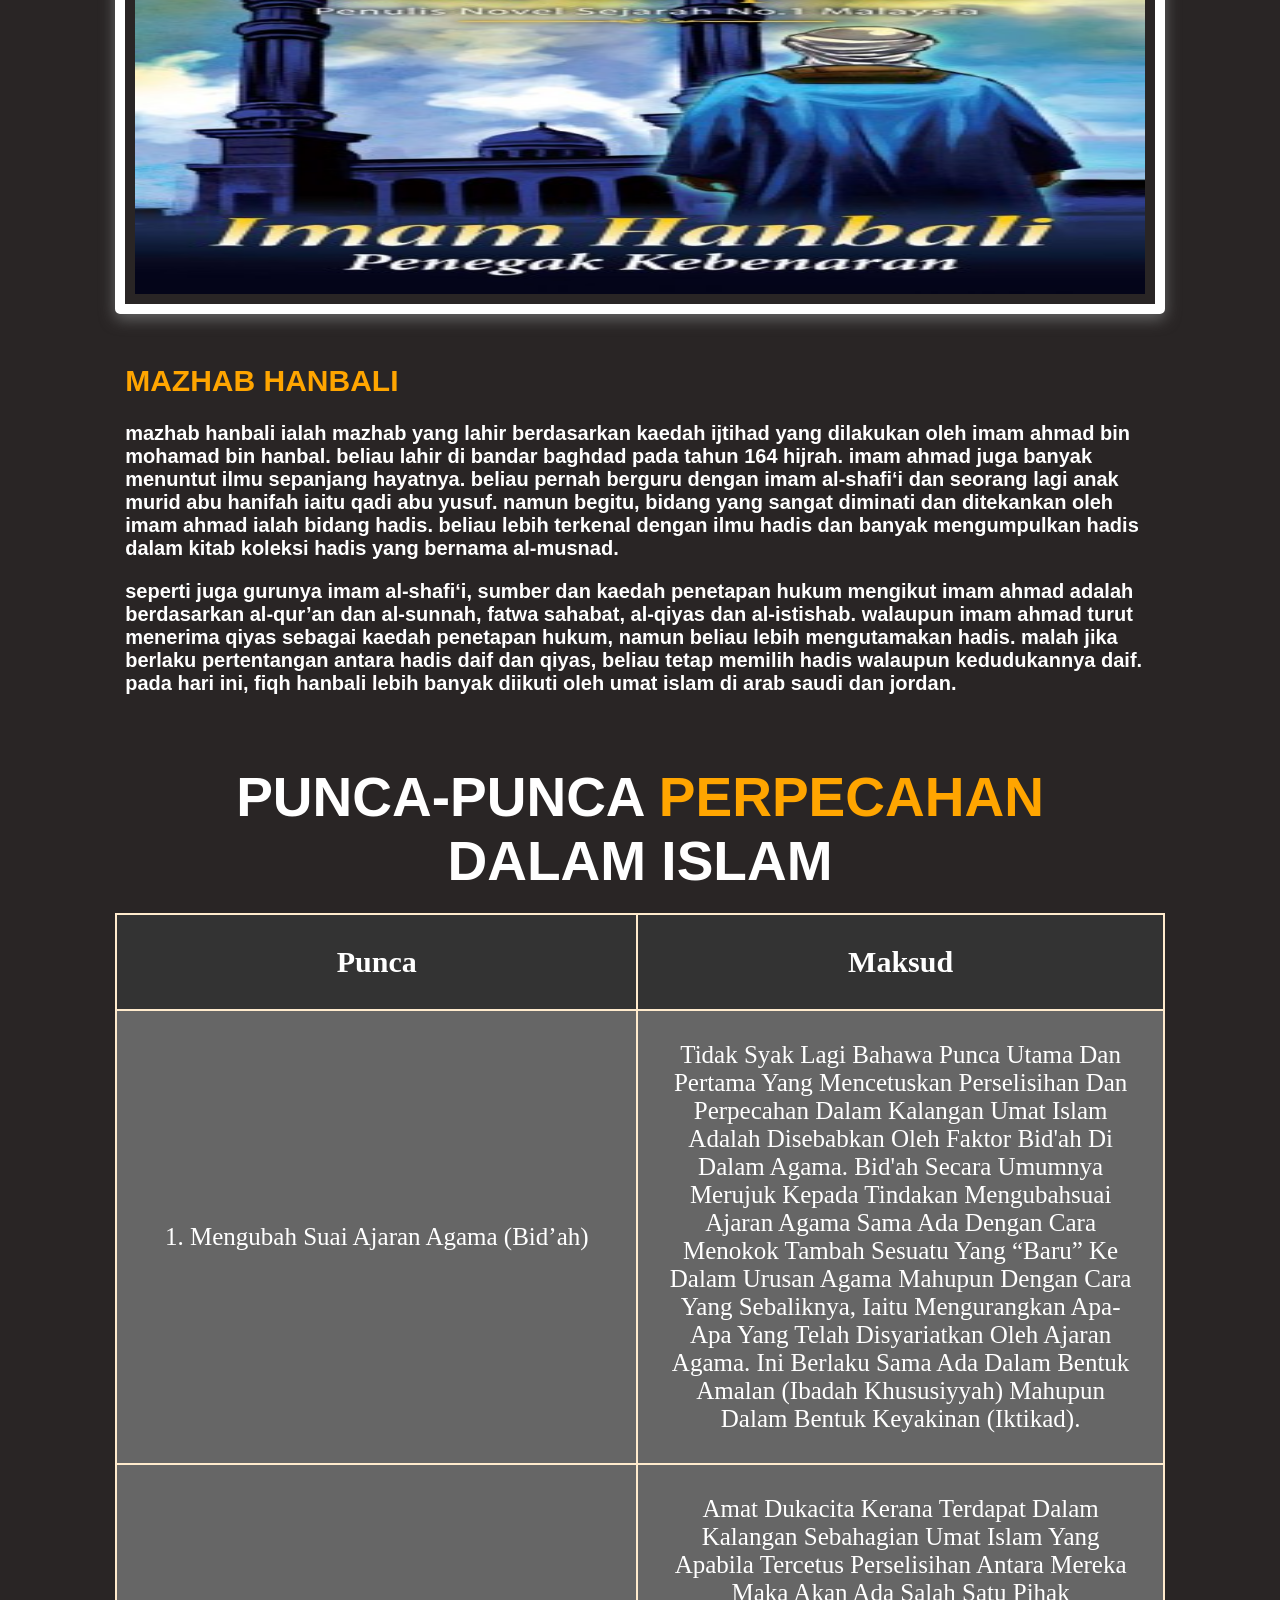
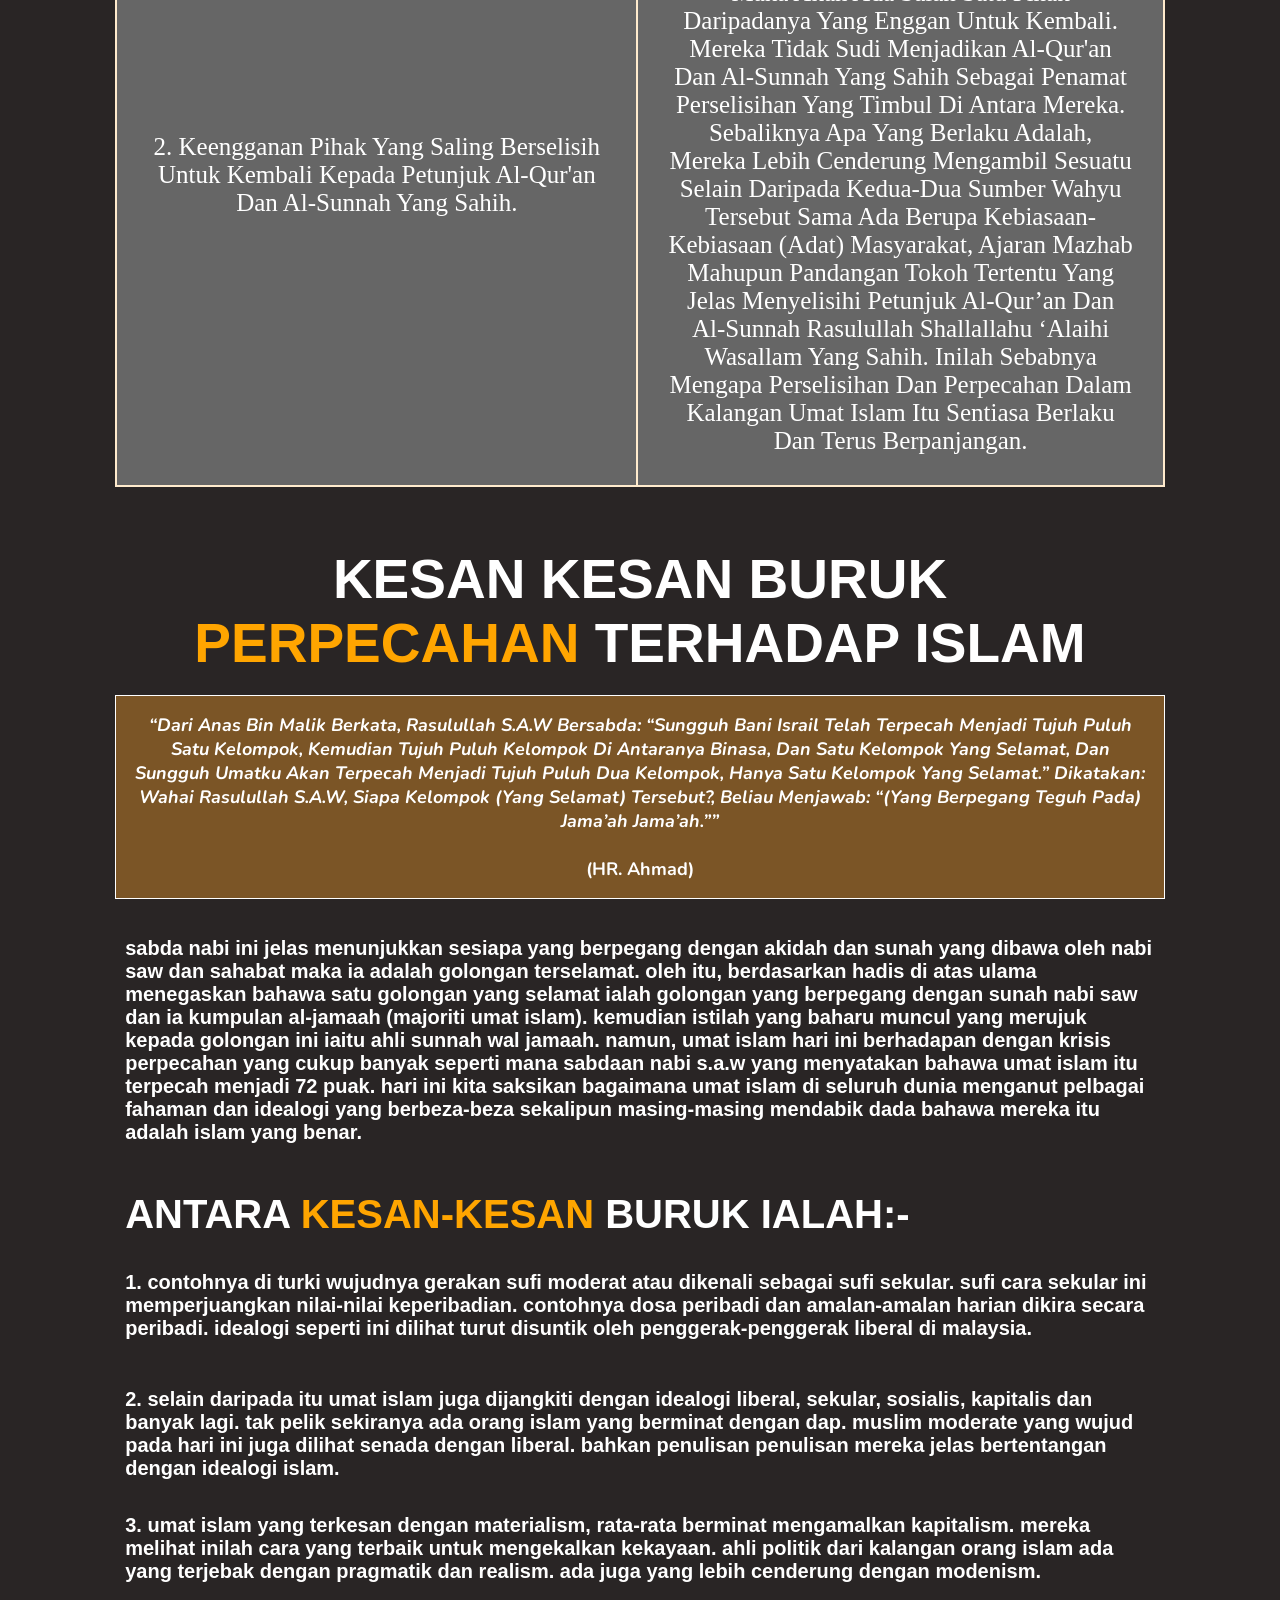
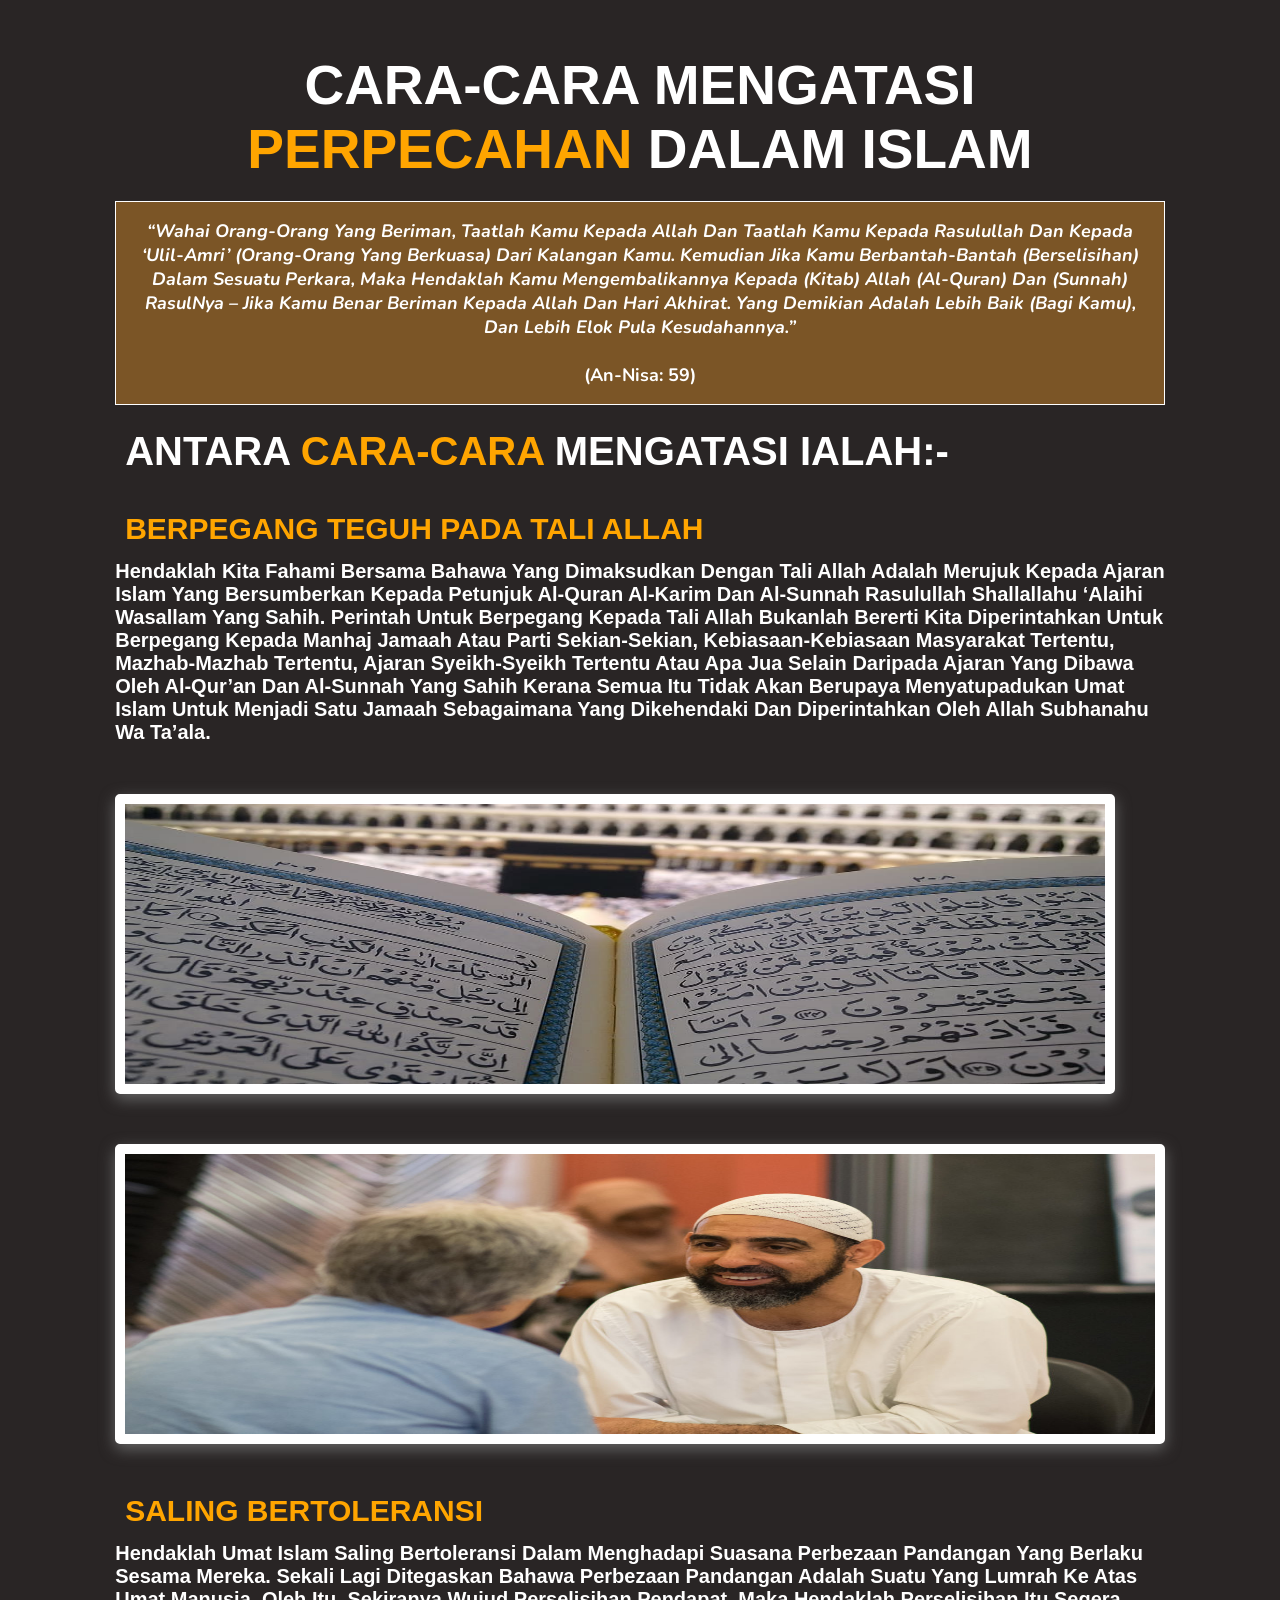
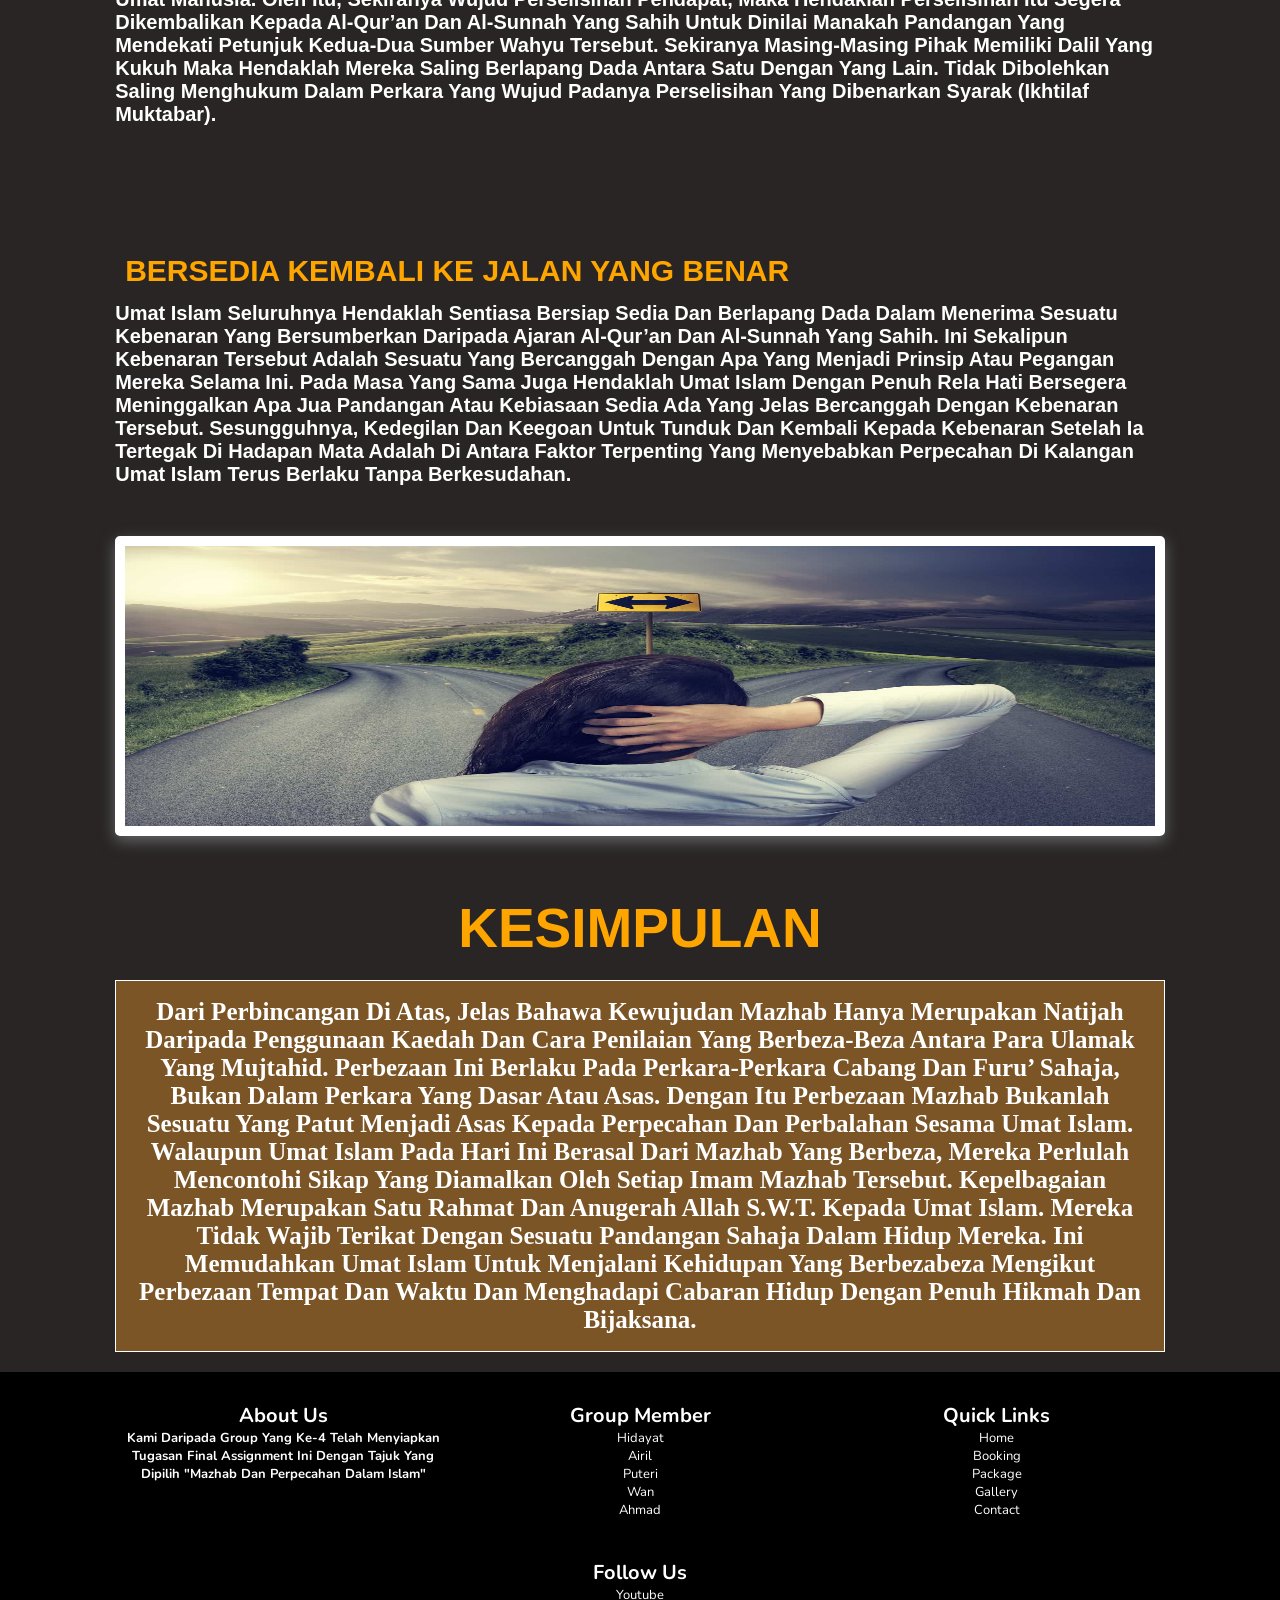
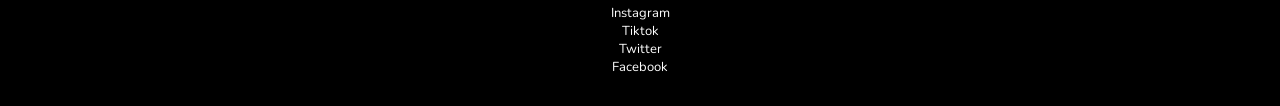
<file: pengajian islam.html>
<!DOCTYPE html>
<html>
  <head>
    <title>Pengajian Islam</title>
    <link rel="stylesheet" href="style.css" />
  </head>
  <body>
    <header>
        <a href="#" class="logo"><span>ILMU</span> ISLAM</a>
        <nav class="navbar">
            <a href="#home">HOME</a>
            <a href="#mazhab">MAZHAB</a>
            <a href="#punca">PUNCA</a>
            <a href="#kesan">KESAN</a>
            <a href="#atasi">ATASI</a>
            <a href="#kesimpulan">KESIMPULAN</a>
        </nav>
      </header>
      <section class="home" id="home">
        <div class="content">
            <h4>MAZHAB DAN PERPECAHAN YANG <br> BERLAKU DALAM ISLAM</h4>
            <p>GROUP 4</p>
        </div>
        <div class="img-container">
            <img src="Copy.jpg" alt="gambar power ni bos">
        </div>
    </section>
    <section class="mazhab" id="mazhab">
        <h1 class="heading">
            PEMIKIRAN <font color="orange">MAZHAB</font> DALAM ISLAM
        </h1>
        <center>
            <img src="sas.png" alt="imam">
        </center>
        <h2>1. APAKAH YANG DIMAKSUDKAN DENGAN <font color="orange">MAZHAB</font>?</h2>
        <p>Mazhab dari segi bahasa bermakna jalan atau cara berfikir. Dari segi istilah pengajian Islam, ia merujuk kepada jalan atau cara berfikir yang telah diterima sebagai satu kaedah dalam menilai pelbagai perkara terutamanya yang berkaitan dengan bidang ilmu fiqh dan ilmu kalam. Kaedah dan sumber yang berbeza bagi menilai isu-isu fiqh ini telah menimbulkan mazhab fiqh yang berbeza-beza seperti empat mazhab yang utama iaitu Hanafiyyah, Malikiyyah, Shafi’iyyah dan Hanbaliyyah. Manakala kaedah yang berbeza bagi menilai isu-isu tertentu dalam ilmu kalam atau ilmu yang berkaitan ketuhanan pula telah menimbulkan pelbagai mazhab ilmu kalam seperti ‘Ash’ariyyah, Maturidiyyah, Salafiyyah, Mu’tazilah, Qadariyyah, Jabariyyah dan lain-lain lagi.</p>
        <br>
        <center>
        <table>
            <tr>
                <td>
            <i>"Rasulullah pernah memerintahkan Sahabatnya yang akan pergi ke perkampungan Bani Quraizah supaya tidak bersembahyang asar, kecuali setelah sampai di perkampungan tersebut. Namun waktu asar telah tiba semasa mereka masih lagi dalam perjalanan. Lalu ada sahabat yang bersembahyang dan ada yang menangguh sehingga sampai ke perkampungan tersebut. Apabila perkara ini diceritakan kepada Rasulullah s.a.w., Baginda mengiktiraf keputusan kedua-dua belah pihak."</i> <br>
            <br> (HR Bukhari dan Muslim)
            </td>
            </tr>
        </table>
        </center>
        <br>
        <br>
        <h2>2. <font color="orange">4</font> MAZHAB YANG MUKTABAR</h2>
        <br>
        <br>
        <div class="row">
            <div class="paragraph">
                <h3><font color="orange">MAZHAB HANAFI</font></h3>
                <br>
                <p>Mazhab Hanafi diasaskan mengikut pandangan dan kaedah penetapan hukum yang diamalkan oleh Imam Abu Hanifah Nu’man bin Tsabit. Beliau lahir pada tahun 80 Hijrah. Beliau seorang yang berjiwa besar, berakhlak tinggi, bijak dan cekap memberikan keputusan bagi masalah yang dihadapi.
                </p>
                <p>
                Dari kalangan empat mazhab yang yang masih wujud sehingga ke hari ini, mazhab Hanafi ialah mazhab yang terawal. Abu Hanifah menjalani kehidupannya di Iraq, sebuah negara yang mengalami pergolakan politik yang agak kuat antara golongan ahli sunah dan syiah. Dengan itu banyak berlaku kegiatan pemalsuan dan pemesongan hadis Rasulullah s.a.w. Dalam suasana ini, Abu Hanifah amat berhatihati dan agak ketat dalam meletakkan syarat-syarat bagi menerima sesebuah hadis. Jika sesebuah hadis tidak memenuhi syarat yang ditetapkan, maka beliau lebih senang menggunakan kaedah lain untuk menetapkan sesuatu hukum. Ini bukan bertujuan untuk menolak hadis tetapi bagi memastikan tidak ada hadis yang dipalsukan dapat meresap masuk dalam proses ijtihad yang dilakukannya. Oleh, itu Mazhab Hanafi ini juga dikenali sebagai mazhab ahl al-Ra’y, iaitu golongan yang mengutamakan akal fikiran yang sahih.
                </p>
                <p> Pada umumnya, Mazhab Hanafi diasaskan atas prinsip dan kaedah-kaedah tertentu yang membezakannya daripada mazhab lain dalam menentukan sesuatu hukum. Antara prinsip dan kaedah yang diikutinya ialah al-Qur’an, ketat dalam menilai kesahihan sesebuah hadis, longgar dalam menggunakan qiyas serta menerima istihsan dan hilah syar’iyyah dalam proses penetapan hukum. Pada hari ini, mazhab ini banyak diikuti oleh umat Islam di Turki serta benua India dan Pakistan.</p>
            </div>
            <div class="img"> 
                <img src="imamhanafi.jpg" alt="">
            </div>
        </div>
        <br>
        <br>
        <div class="row">
            <div class="img"> 
                <img src="imammaliki.jpg" alt="">
            </div>
            <div class="paragraph">
                <h3><font color="orange">MAZHAB MALIKI</font></h3>
                <br>
                <p>Mazhab Maliki ialah mazhab yang berasaskan kaedah dan prinsip penetapan hukum seperti yang ditetapkan oleh Imam Malik ibn Anas r.a. Beliau lahir di kota Madinah pada tahun 93 Hijrah. Imam Malik dilahirkan 13 tahun selepas kelahiran Iman Abu Hanifah. Iman Malik mempunyai ingatan yang kuat dan mampu menghafaz al-Qur’an dan banyak daripada hadis Rasulullah s.a.w. Beliau menghabiskan seluruh hidupnya di kota Madinah yang merupakan tempat berhimpunnya ramai Sahabat Rasulullah s.a.w. Dengan itu, Imam Malik sangat kuat berpegang dengan hadis yang boleh diperoleh dengan mudah di kota tersebut. Oleh itu, mazhab Maliki juga dikenali sebagai mazhab ahl al-Hadith, iaitu mazhab golongan yang sangat kuat berpegang dengan hadis. Pada umumnya, mazhab Maliki dibina berasaskan kaedah dan prinsip-prinsip tertentu dalam proses menetapkan sesuatu hukum. Antara kaedah-kaedah dan prinsip-prinsipnya ialah al-Qur’an, sangat kuat berpegang dengan hadis, menerima pandangan sahabat sebagai sumber hukum, menerima maslahah mursalah dan sadd al-zara’i’. Pada hari ini, mazhab Maliki diikuti oleh sebahagian besar umat Islam di negeri-negeri di utara Afrika.</p>
            </div>
        </div>
         <br>
         <br>
        <div class="row">
            <div class="paragraph">
                <h3><font color="orange">MAZHAB SYAFII'I</font></h3>
                <br>
                <p>Mazhab Syafi‘i ialah mazhab yang lahir berasaskan sumber dan kaedah yang digunakan oleh Imam Mohd. Idris al-Shafi‘i dalam proses penetapan hukum. Beliau lahir pada tahun 150 Hijrah. Imam al-Shafi‘i dikenali sebagai seorang yang kuat merantau untuk mencari ilmu pengetahuan dan menyebarkannya. Beliau lahir di Palestine, merantau ke Mekah dan Madinah, berguru dengan Imam Malik dan lain-lain guru yang masyhur. Beliau juga pernah beberapa kali ke Yaman dan Iraq dan berguru dengan Imam Muhammad Hasan al-Shaybani, anak murid Imam Abu Hanifah di Iraq. Setelah itu, beliau ke Mesir dan menetap di sana sehingga akhir hayatnya. Oleh kerana Imam al-Shafi‘i pernah berguru dengan Imam Malik r.a. dari aliran ahl al-Hadith dan dan juga Imam Muhammad Hasan al-Shaybani, iaitu anak murid Imam Abu Hanifah dari aliran ahl al-Ra’y, fiqh al-Shafi‘i ialah gabungan antara kaedah dan sumber daripada kedua-dua aliran tersebut dalam proses penetapan hukum. Beliau dianggap sebagai seorang yang dapat menggabungkan antara hadis dan akal fikiran dalam memahami dan membentuk sesuatu hukum fiqh. Imam Syafii‘i ialah imam ketiga mengikut susunan tarikh kelahiran mazhab empat serangkai.
                </p>
                <p>
                    Dari segi sumber dan kaedahnya, fiqh al-Shafi‘i menggunakan sumber dan kaedah tertentu dalam proses penetapan hukum, antaranya ialah al-Qur’an dan al-Sunnah, ijmak, qiyas, pandangan Sahabat dan istishab. Pada hari ini, mazhab Shafi‘i ialah mazhab yang banyak diikuti oleh masyarakat Islam di Mesir, Palestine, Yaman dan Asia Tenggara terutamanya Malaysia dan Indonesia.
                </p>
            </div>
            <div class="img"> 
                <img src="imamsyafii.jpg" alt="">
            </div>
        </div>
        <br>
        <br>
        <div class="row">
            <div class="img"> 
                <img src="imamhanbali.jpg" alt="">
            </div>
            <div class="paragraph">
                <h3><font color="orange">MAZHAB HANBALI</font></h3>
                <br>
                <p>Mazhab Hanbali ialah mazhab yang lahir berdasarkan kaedah ijtihad yang dilakukan oleh Imam Ahmad bin Mohamad bin Hanbal. Beliau lahir di bandar Baghdad pada tahun 164 Hijrah. Imam Ahmad juga banyak menuntut ilmu sepanjang hayatnya. Beliau pernah berguru dengan Imam al-Shafi‘i dan seorang lagi anak murid Abu Hanifah iaitu Qadi Abu Yusuf. Namun begitu, bidang yang sangat diminati dan ditekankan oleh Imam Ahmad ialah bidang hadis. Beliau lebih terkenal dengan ilmu hadis dan banyak mengumpulkan hadis dalam kitab koleksi hadis yang bernama al-Musnad.</p>
                <p>Seperti juga gurunya Imam al-Shafi‘i, sumber dan kaedah penetapan hukum mengikut Imam Ahmad adalah berdasarkan al-Qur’an dan al-Sunnah, fatwa Sahabat, al-qiyas dan al-istishab. Walaupun Imam Ahmad turut menerima qiyas sebagai kaedah penetapan hukum, namun beliau lebih mengutamakan hadis. Malah jika berlaku pertentangan antara hadis daif dan qiyas, beliau tetap memilih hadis walaupun kedudukannya daif. Pada hari ini, fiqh Hanbali lebih banyak diikuti oleh umat Islam di Arab Saudi dan Jordan.</p>
            </div>
        </div>
    </section>
    <section class="punca" id="punca">
        <h1 class="heading">
            PUNCA-PUNCA <font color="orange">PERPECAHAN</font> DALAM ISLAM
        </h1>
        <center>
        <table>
            <tr>
                <th>Punca</th>
                <th>Maksud</th>
            </tr>
            <tr>
                <td>1. Mengubah suai ajaran agama (bid’ah)</td>
                <td>Tidak syak lagi bahawa punca utama dan pertama yang mencetuskan perselisihan dan perpecahan dalam kalangan umat Islam adalah disebabkan oleh faktor bid'ah di dalam agama. Bid'ah secara umumnya merujuk kepada tindakan mengubahsuai ajaran agama sama ada dengan cara menokok tambah sesuatu yang “baru” ke dalam urusan agama mahupun dengan cara yang sebaliknya, iaitu mengurangkan apa-apa yang telah disyariatkan oleh ajaran agama. Ini berlaku sama ada dalam bentuk amalan (ibadah khususiyyah) mahupun dalam bentuk keyakinan (iktikad).</td>
            </tr>
            <tr>
                <td>2. Keengganan pihak yang saling berselisih untuk kembali kepada petunjuk al-Qur'an dan al-Sunnah yang sahih.</td>
                <td>Amat dukacita kerana terdapat dalam kalangan sebahagian umat Islam yang apabila tercetus perselisihan antara mereka maka akan ada salah satu pihak daripadanya yang enggan untuk kembali. Mereka tidak sudi menjadikan al-Qur'an dan al-Sunnah yang sahih sebagai penamat perselisihan yang timbul di antara mereka. Sebaliknya apa yang berlaku adalah, mereka lebih cenderung mengambil sesuatu selain daripada kedua-dua sumber wahyu tersebut sama ada berupa kebiasaan-kebiasaan (adat) masyarakat, ajaran mazhab mahupun pandangan tokoh tertentu yang jelas menyelisihi petunjuk al-Qur’an dan al-Sunnah Rasulullah shallallahu ‘alaihi wasallam yang sahih. Inilah sebabnya mengapa perselisihan dan perpecahan dalam kalangan umat Islam itu sentiasa berlaku dan terus berpanjangan.</td>
            </tr>
        </table>
        </center>
    </section>
    <section class="kesan" id="kesan">
        <h1 class="heading">
            KESAN KESAN BURUK <font color="orange">PERPECAHAN</font> TERHADAP ISLAM
        </h1>
        <table>
            <tr>
                <td>
            <i>“Dari Anas bin Malik berkata, Rasulullah S.A.W bersabda: “Sungguh Bani Israil telah terpecah menjadi tujuh puluh satu kelompok, kemudian tujuh puluh kelompok di antaranya binasa, dan satu kelompok yang selamat, dan sungguh umatku akan terpecah menjadi tujuh puluh dua kelompok, hanya satu kelompok yang selamat.” Dikatakan: wahai Rasulullah S.A.W, siapa kelompok (yang selamat) tersebut?, beliau menjawab: “(yang berpegang teguh pada) jama’ah jama’ah.””</i> <br>
            <br> (HR. Ahmad)
            </td>
            </tr>
        </table>
        <br>
        <br>
        <p>Sabda Nabi ini jelas menunjukkan sesiapa yang berpegang dengan akidah dan sunah yang dibawa oleh Nabi SAW dan sahabat maka ia adalah golongan terselamat. Oleh itu, berdasarkan hadis di atas ulama menegaskan bahawa satu golongan yang selamat ialah golongan yang berpegang dengan sunah Nabi SAW dan ia kumpulan Al-Jamaah (majoriti umat Islam). Kemudian istilah yang baharu muncul yang merujuk kepada golongan ini iaitu Ahli Sunnah Wal Jamaah. Namun, umat Islam hari ini berhadapan dengan krisis perpecahan yang cukup banyak seperti mana Sabdaan Nabi S.A.W yang menyatakan bahawa umat Islam itu terpecah menjadi 72 puak. Hari ini kita saksikan bagaimana umat Islam di seluruh dunia menganut pelbagai fahaman dan idealogi yang berbeza-beza sekalipun masing-masing mendabik dada bahawa mereka itu adalah Islam yang benar.
        </p>
        <br>
        <br>
        <h2>ANTARA <font color="orange">KESAN-KESAN</font> BURUK IALAH:-</h2>
        <div class="row">
            <div class="paragraph">
                <br>
                <p>1. Contohnya di Turki wujudnya gerakan Sufi Moderat atau dikenali sebagai Sufi Sekular. Sufi cara Sekular ini memperjuangkan nilai-nilai keperibadian. Contohnya dosa peribadi dan amalan-amalan harian dikira secara peribadi. Idealogi seperti ini dilihat turut disuntik oleh penggerak-penggerak Liberal di Malaysia.
                </p>
            </div>
        </div>
        <br>
        <div class="row">
            <div class="paragraph">
                <br>
                <p>2. Selain daripada itu umat Islam juga dijangkiti dengan idealogi Liberal, Sekular, Sosialis, Kapitalis dan banyak lagi. Tak pelik sekiranya ada orang Islam yang berminat dengan DAP. Muslim Moderate yang wujud pada hari ini juga dilihat senada dengan Liberal. Bahkan penulisan penulisan mereka jelas bertentangan dengan idealogi Islam.
                </p>
            </div>
        </div>
        <div class="row">
            <div class="paragraph">
                <br>
                <p>3. Umat Islam yang terkesan dengan Materialism, rata-rata berminat mengamalkan Kapitalism. Mereka melihat inilah cara yang terbaik untuk mengekalkan kekayaan. Ahli politik dari kalangan orang Islam ada yang terjebak dengan pragmatik dan realism. Ada juga yang lebih cenderung dengan Modenism.
                </p>
            </div>
        </div> 
    </section>
    <section class="atasi" id="atasi">
        <h1 class="heading">
            CARA-CARA MENGATASI <font color="orange">PERPECAHAN</font> DALAM  ISLAM
        </h1>
        <table>
            <tr>
                <td>
            <i>“Wahai orang-orang yang beriman, taatlah kamu kepada Allah dan taatlah kamu kepada Rasulullah dan kepada ‘Ulil-Amri’ (orang-orang yang berkuasa) dari kalangan kamu. Kemudian jika kamu berbantah-bantah (berselisihan) dalam sesuatu perkara, maka hendaklah kamu mengembalikannya kepada (Kitab) Allah (al-Quran) dan (Sunnah) RasulNya – jika kamu benar beriman kepada Allah dan hari akhirat. Yang demikian adalah lebih baik (bagi kamu), dan lebih elok pula kesudahannya.”</i> <br>
            <br> (An-Nisa: 59)
            </td>
            </tr>
        </table>
        <br>
        <h2>ANTARA <font color="orange">CARA-CARA</font> MENGATASI IALAH:-</h2>
        <br>
        <br>
        <div class="row">
            <div class="paragraph">
                <h3><font color="orange">BERPEGANG TEGUH PADA TALI ALLAH</font></h3>
                <br>
                <p>Hendaklah kita fahami bersama bahawa yang dimaksudkan dengan tali Allah adalah merujuk kepada ajaran Islam yang bersumberkan kepada petunjuk al-Quran al-Karim dan al-Sunnah Rasulullah shallallahu ‘alaihi wasallam yang sahih. Perintah untuk berpegang kepada tali Allah bukanlah bererti kita diperintahkan untuk berpegang kepada manhaj jamaah atau parti sekian-sekian, kebiasaan-kebiasaan masyarakat tertentu, mazhab-mazhab tertentu, ajaran syeikh-syeikh tertentu atau apa jua selain daripada ajaran yang dibawa oleh al-Qur’an dan al-Sunnah yang sahih kerana semua itu tidak akan berupaya menyatupadukan umat Islam untuk menjadi satu jamaah sebagaimana yang dikehendaki dan diperintahkan oleh Allah Subhanahu wa Ta’ala.
                </p>
            </div>
            <div class="img"> 
                <img src="islamic.jpg" alt="">
            </div>
            <br>
            <br>
            <div class="row">
                <div class="img"> 
                    <img src="to.jpg" alt="">
                </div>
                <div class="paragraph">
                    <h3><font color="orange">SALING BERTOLERANSI</font></h3>
                    <br>
                    <p>Hendaklah umat Islam saling bertoleransi dalam menghadapi suasana perbezaan pandangan yang berlaku sesama mereka. Sekali lagi ditegaskan bahawa perbezaan pandangan adalah suatu yang lumrah ke atas umat manusia. Oleh itu, sekiranya wujud perselisihan pendapat, maka hendaklah perselisihan itu segera dikembalikan kepada al-Qur’an dan al-Sunnah yang sahih untuk dinilai manakah pandangan yang mendekati petunjuk kedua-dua sumber wahyu tersebut. Sekiranya masing-masing pihak memiliki dalil yang kukuh maka hendaklah mereka saling berlapang dada antara satu dengan yang lain. Tidak dibolehkan saling menghukum dalam perkara yang wujud padanya perselisihan yang dibenarkan syarak (ikhtilaf muktabar).</p>
                </div>
            </div>
            <br>
        <br>
        <div class="row">
            <div class="paragraph">
                <h3><font color="orange">BERSEDIA KEMBALI KE JALAN YANG BENAR</font></h3>
                <br>
                <p>Umat Islam seluruhnya hendaklah sentiasa bersiap sedia dan berlapang dada dalam menerima sesuatu kebenaran yang bersumberkan daripada ajaran al-Qur’an dan al-Sunnah yang sahih. Ini sekalipun kebenaran tersebut adalah sesuatu yang bercanggah dengan apa yang menjadi prinsip atau pegangan mereka selama ini. Pada masa yang sama juga hendaklah umat Islam dengan penuh rela hati bersegera meninggalkan apa jua pandangan atau kebiasaan sedia ada yang jelas bercanggah dengan kebenaran tersebut. Sesungguhnya, kedegilan dan keegoan untuk tunduk dan kembali kepada kebenaran setelah ia tertegak di hadapan mata adalah di antara faktor terpenting yang menyebabkan perpecahan di kalangan umat Islam terus berlaku tanpa berkesudahan.</p>
            </div>
            <div class="img"> 
                <img src="path.jpg" alt="">
            </div>
        </div>
    </section>
    <section class="kesimpulan" id="kesimpulan">
        <h1 class="heading">
        <font color="orange">KESIMPULAN</font>
        </h1>
        <table>
            <tr>
                <td>
                    Dari perbincangan di atas, jelas bahawa kewujudan mazhab hanya merupakan natijah daripada penggunaan kaedah dan cara penilaian yang berbeza-beza antara para ulamak yang mujtahid. Perbezaan ini berlaku pada perkara-perkara cabang dan furu’ sahaja, bukan dalam perkara yang dasar atau asas. Dengan itu perbezaan mazhab bukanlah sesuatu yang patut menjadi asas kepada perpecahan dan perbalahan sesama umat Islam. Walaupun umat Islam pada hari ini berasal dari mazhab yang berbeza, mereka perlulah mencontohi sikap yang diamalkan oleh setiap imam mazhab tersebut. Kepelbagaian mazhab merupakan satu rahmat dan anugerah Allah s.w.t. kepada umat Islam. Mereka tidak wajib terikat dengan sesuatu pandangan sahaja dalam hidup mereka. Ini memudahkan umat Islam untuk menjalani kehidupan yang berbezabeza mengikut perbezaan tempat dan waktu dan menghadapi cabaran hidup dengan penuh hikmah dan bijaksana. <br>
            </td>
            </tr>
        </table>
    </section>
    <section class="footer">
        <div class="box-container">
            <div class="box">
                <h3>about us</h3>
                <p>kami daripada group yang ke-4 telah menyiapkan tugasan final assignment ini dengan tajuk yang dipilih "Mazhab dan perpecahan dalam islam"</p>
            </div>
            <div class="box">
                <h3>group member</h3>
                <a href="">Hidayat</a>
                <a href="">Airil</a>
                <a href="">Puteri</a>
                <a href="">Wan</a>
                <a href="">Ahmad</a>
            </div>
            <div class="box">
                <h3>quick links</h3>
                <a href="#home">home</a>
                <a href="#book">booking</a>
                <a href="#package">package</a>
                <a href="#gallery">gallery</a>
                <a href="#contact">contact</a>
            </div>
            <div class="box">
                <h3>follow us</h3>
                <a href="#">youtube</a>
                <a href="#">instagram</a>
                <a href="#">tiktok</a>
                <a href="#">twitter</a>
                <a href="#">facebook</a>
            </div>
        </div>
    </section>
  </body>
</html>
</file>
<file: style.css>
@import url("https://fonts.googleapis.com/css2?family=Nunito:wght@200;300&display=swap");
* {
  font-family: "Nunito", sans-serif;
  margin: 0;
  padding: 0;
  box-sizing: border-box;
  text-transform: capitalize;
  outline: none;
  border: none;
  text-decoration: none;
  transition: all 0.2s linear;
}

html {
  font-size: 62.5%;
  overflow-x: hidden;
  scroll-padding-top: 6rem;
  scroll-behavior: smooth;
}

body {
  background: rgb(41, 37, 37);
}

section {
  padding: 2rem 9%;
}

header {
  position: fixed;
  top: 0;
  left: 0;
  right: 0;
  background: black;
  z-index: 1000;
  display: flex;
  align-items: center;
  justify-content: space-between;
  padding: 2rem 9%;
}

header .logo {
  font-family: Arial, Helvetica, sans-serif;
  font-size: 2.5rem;
  font-weight: bolder;
  color: #fff;
  text-transform: uppercase;
}

header .logo span {
  font-family: Arial, Helvetica, sans-serif;
  color: orange;
}

header .navbar a {
  color: #fff;
  font-size: 2rem;
  margin-right: 2rem;
  font-weight: bold;
}

header .navbar a:hover {
  color: orange;
}

.home {
  min-height: 100vh;
  display: flex;
  align-items: center;
  justify-content: center;
  flex-flow: column;
  position: relative;
  z-index: 0;
}

.home .content {
  text-align: center;
}

.home .content h4 {
  font-family: "Trebuchet MS", "Lucida Sans Unicode", "Lucida Grande",
    "Lucida Sans", Arial, sans-serif;
  font-size: 6rem;
  color: #fff;
  text-transform: uppercase;
}

.home .content p {
  font-size: 5rem;
  color: #fff;
  padding: 3.5rem 0;
}

.home .img-container img {
  position: absolute;
  top: 0%;
  left: 0;
  z-index: -1;
  height: 100%;
  width: 100%;
  object-fit: cover;
}

.mazhab .heading {
  font-family: Arial, Helvetica, sans-serif;
  font-weight: bold;
  text-align: center;
  color: #fff;
  font-size: 5.5rem;
  padding: 2rem;
}

.mazhab .heading font {
  font-family: Arial, Helvetica, sans-serif;
  font-weight: bold;
  text-align: center;
  font-size: 5.5rem;
}

.mazhab img {
  width: 900px;
  height: 300px;
  padding: 1rem;
}

p {
  font-weight: bold;
}

.mazhab h2 {
  font-family: Arial, Helvetica, sans-serif;
  font-size: 4rem;
  padding: 1rem;
  font-weight: bold;
  color: white;
}

.mazhab h2 font {
  font-family: Arial, Helvetica, sans-serif;
  font-size: 4rem;
  font-weight: bold;
}

.mazhab p {
  font-family: Arial, Helvetica, sans-serif;
  font-size: 2rem;
  padding: 1rem;
  text-transform: lowercase;
  color: white;
}

.mazhab table {
  border: 1px solid white;
  align-items: center;
  background: rgba(155, 104, 39, 0.726);
}

.mazhab td {
  border: none;
  font-size: 1.8rem;
  font-weight: bold;
  padding: 1.5rem;
  text-align: center;
  color: #fff;
}

.mazhab .row {
  display: flex;
  flex-wrap: wrap;
  gap: 5rem;
}

.mazhab .row .img {
  flex: 1 1 35rem;
  height: 40rem;
  position: relative;
  border: 1rem solid #fff;
  border-radius: 0.5rem;
  overflow: hidden;
  box-shadow: 0 0.5rem 1.5rem #666;
}

.mazhab .row .img img {
  width: 100%;
  height: 100%;
}

.mazhab .row .paragraph {
  flex: 1 1 70rem;
}

.mazhab .row .paragraph h3 font {
  font-family: arial;
  font-size: 3rem;
  font-weight: bold;
  padding: 1rem;
}

.mazhab .row .paragraph p {
  font-size: 2rem;
  font-weight: bold;
}

.punca .heading {
  font-family: Arial, Helvetica, sans-serif;
  font-weight: bold;
  text-align: center;
  color: #fff;
  font-size: 5.5rem;
  padding: 2rem;
}

.punca .heading font {
  font-family: Arial, Helvetica, sans-serif;
  font-weight: bold;
  text-align: center;
  font-size: 5.5rem;
}

.punca table {
  border: 1px black;
  background: blanchedalmond;
}

.punca table th {
  border: 0.5px black;
  width: 600px;
  padding: 3rem;
  font-family: Cambria, Cochin, Georgia, Times, "Times New Roman", serif;
  background: #333;
  color: white;
  font-weight: bold;
  font-size: 3rem;
}

.punca table td {
  border: 0.5px black;
  width: 600px;
  padding: 3rem;
  font-family: Cambria, Cochin, Georgia, Times, "Times New Roman", serif;
  background: #666;
  color: white;
  font-size: 2.5rem;
  text-align: center;
}

.kesan .heading {
  font-family: Arial, Helvetica, sans-serif;
  font-weight: bold;
  text-align: center;
  color: #fff;
  font-size: 5.5rem;
  padding: 2rem;
}

.kesan .heading font {
  font-family: Arial, Helvetica, sans-serif;
  font-weight: bold;
  text-align: center;
  font-size: 5.5rem;
}

.kesan table {
  border: 1px solid white;
  align-items: center;
  background: rgba(155, 104, 39, 0.726);
}

.kesan td {
  border: none;
  font-size: 1.8rem;
  font-weight: bold;
  padding: 1.5rem;
  text-align: center;
  color: #fff;
}

.kesan h2 {
  font-family: Arial, Helvetica, sans-serif;
  font-size: 4rem;
  padding: 1rem;
  font-weight: bold;
  color: white;
}

.kesan h2 font {
  font-family: Arial, Helvetica, sans-serif;
  font-size: 4rem;
  font-weight: bold;
}

.kesan p {
  font-family: Arial, Helvetica, sans-serif;
  font-size: 2rem;
  padding: 1rem;
  text-transform: lowercase;
  color: white;
  font-weight: bold;
}

.kesan .row .paragraph p {
  font-size: 2rem;
  font-weight: bold;
}

.atasi .heading {
  font-family: Arial, Helvetica, sans-serif;
  font-weight: bold;
  text-align: center;
  color: #fff;
  font-size: 5.5rem;
  padding: 2rem;
}

.atasi .heading font {
  font-family: Arial, Helvetica, sans-serif;
  font-weight: bold;
  text-align: center;
  font-size: 5.5rem;
}

.atasi table {
  border: 1px solid white;
  align-items: center;
  background: rgba(155, 104, 39, 0.726);
}

.atasi td {
  border: none;
  font-size: 1.8rem;
  font-weight: bold;
  padding: 1.5rem;
  text-align: center;
  color: #fff;
}

.atasi h2 {
  font-family: Arial, Helvetica, sans-serif;
  font-size: 4rem;
  padding: 1rem;
  font-weight: bold;
  color: white;
}

.atasi h2 font {
  font-family: Arial, Helvetica, sans-serif;
  font-size: 4rem;
  font-weight: bold;
}

.atasi .row {
  display: flex;
  flex-wrap: wrap;
  gap: 5rem;
}

.atasi .row .img {
  flex: 1 1 35rem;
  height: 30rem;
  position: relative;
  border: 1rem solid #fff;
  border-radius: 0.5rem;
  overflow: hidden;
  box-shadow: 0 0.5rem 1.5rem #666;
}

.atasi .row .img img {
  width: 100%;
  height: 100%;
}

.atasi .row .paragraph {
  flex: 1 1 70rem;
}

.atasi .row .paragraph h3 font {
  font-family: arial;
  font-size: 3rem;
  font-weight: bold;
  padding: 1rem;
}

.atasi .row .paragraph p {
  font-size: 2rem;
  font-weight: bold;
  font-family: arial;
  color: #fff;
}

.kesimpulan .heading {
  font-family: Arial, Helvetica, sans-serif;
  font-weight: bold;
  text-align: center;
  color: #fff;
  font-size: 5.5rem;
  padding: 2rem;
}

.kesimpulan .heading font {
  font-family: Arial, Helvetica, sans-serif;
  font-weight: bold;
  text-align: center;
  font-size: 5.5rem;
}

.kesimpulan table {
  border: 1px solid white;
  align-items: center;
  background: rgba(155, 104, 39, 0.726);
}

.kesimpulan td {
  font-family: Georgia, "Times New Roman", Times, serif;
  border: none;
  font-size: 2.5rem;
  font-weight: bold;
  padding: 1.5rem;
  text-align: center;
  color: #fff;
}

.footer {
  background: #000;
}
.footer .box-container {
  display: flex;
  flex-wrap: wrap;
  gap: 2rem;
}

.footer .box-container .box {
  padding: 1rem 0;
  flex: 1 1 25rem;
}

.footer .box-container .box h3 {
  text-align: center;
  font-size: 2rem;
  padding: 0.7;
  color: #fff;
}

.footer .box-container .box p {
  text-align: center;
  font-size: 1.3rem;
  padding: 0.7;
  color: #fff;
}

.footer .box-container .box a {
  display: block;
  text-align: center;
  font-size: 1.3rem;
  padding: 0.7;
  color: #fff;
}

.footer .box-container .box a:hover {
  color: orange;
  text-decoration: underline;
}

@media (min-width:600px) {
  
}
</file>
